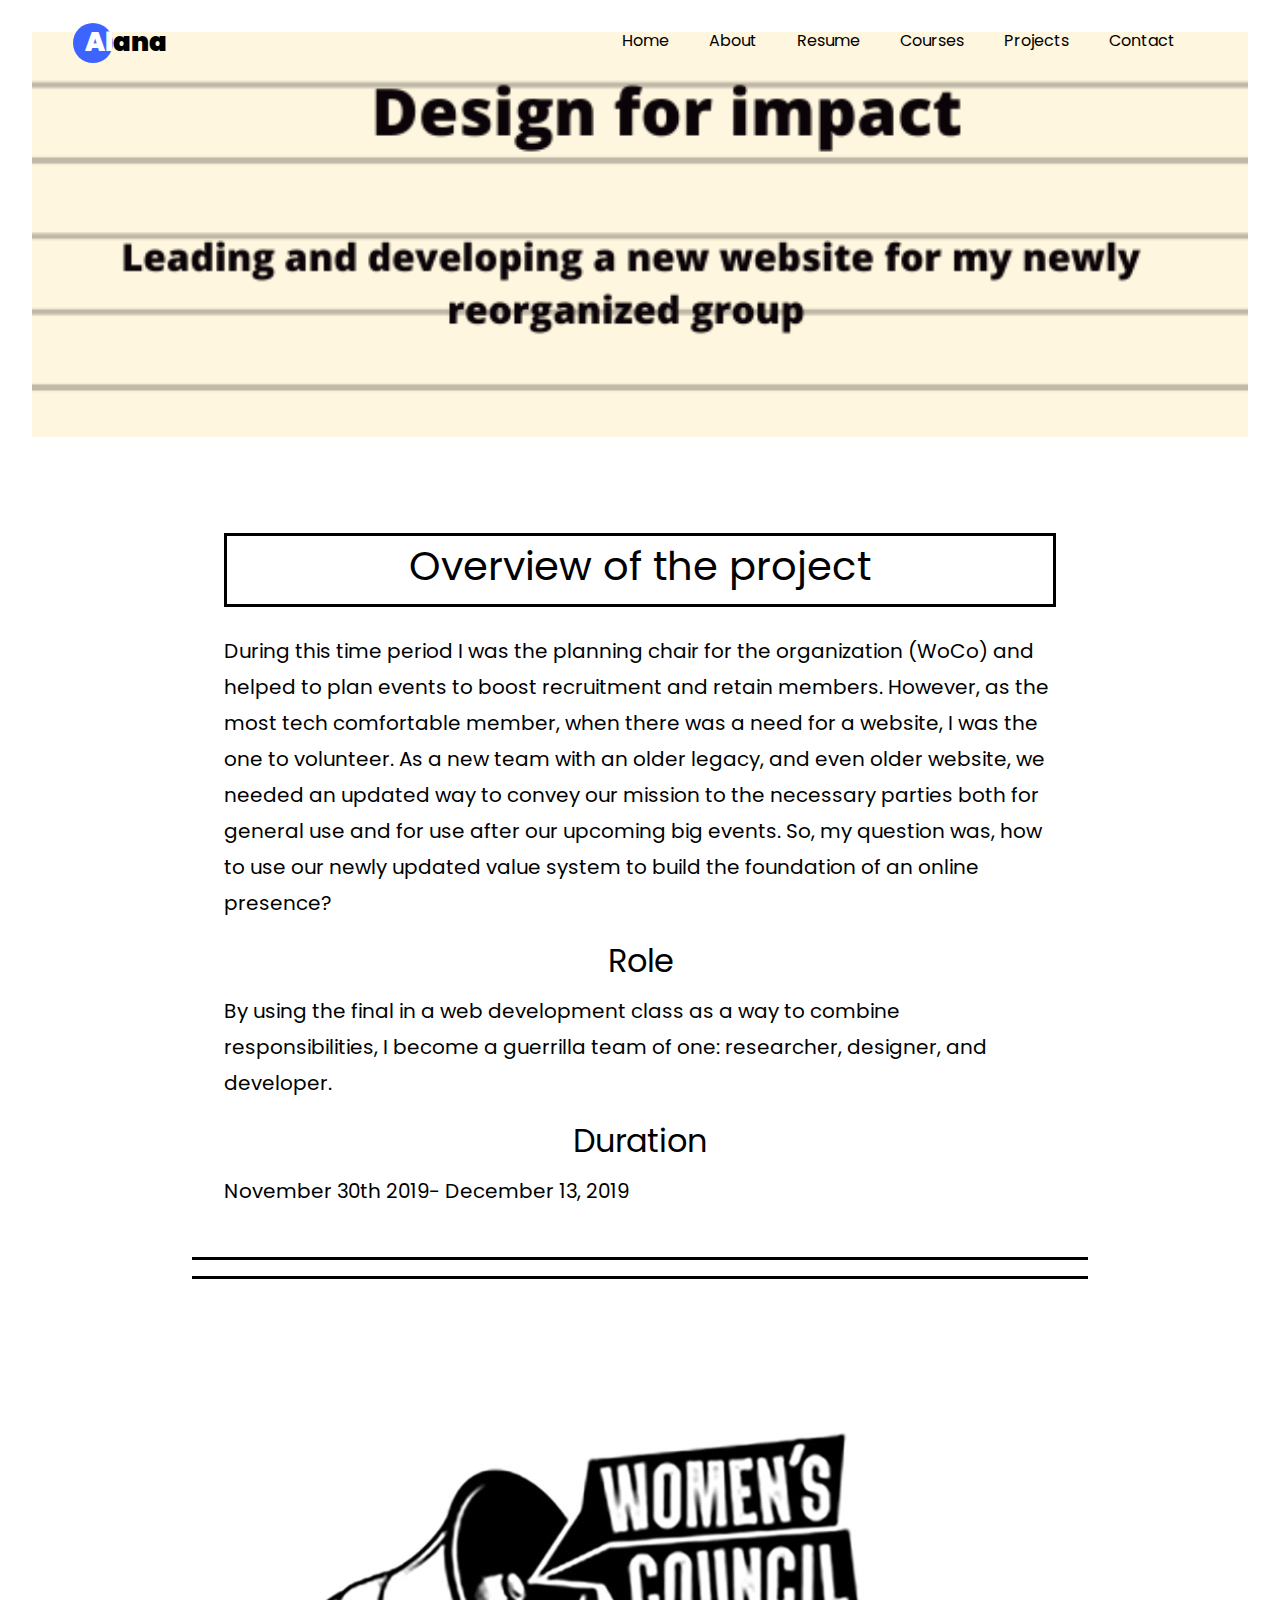
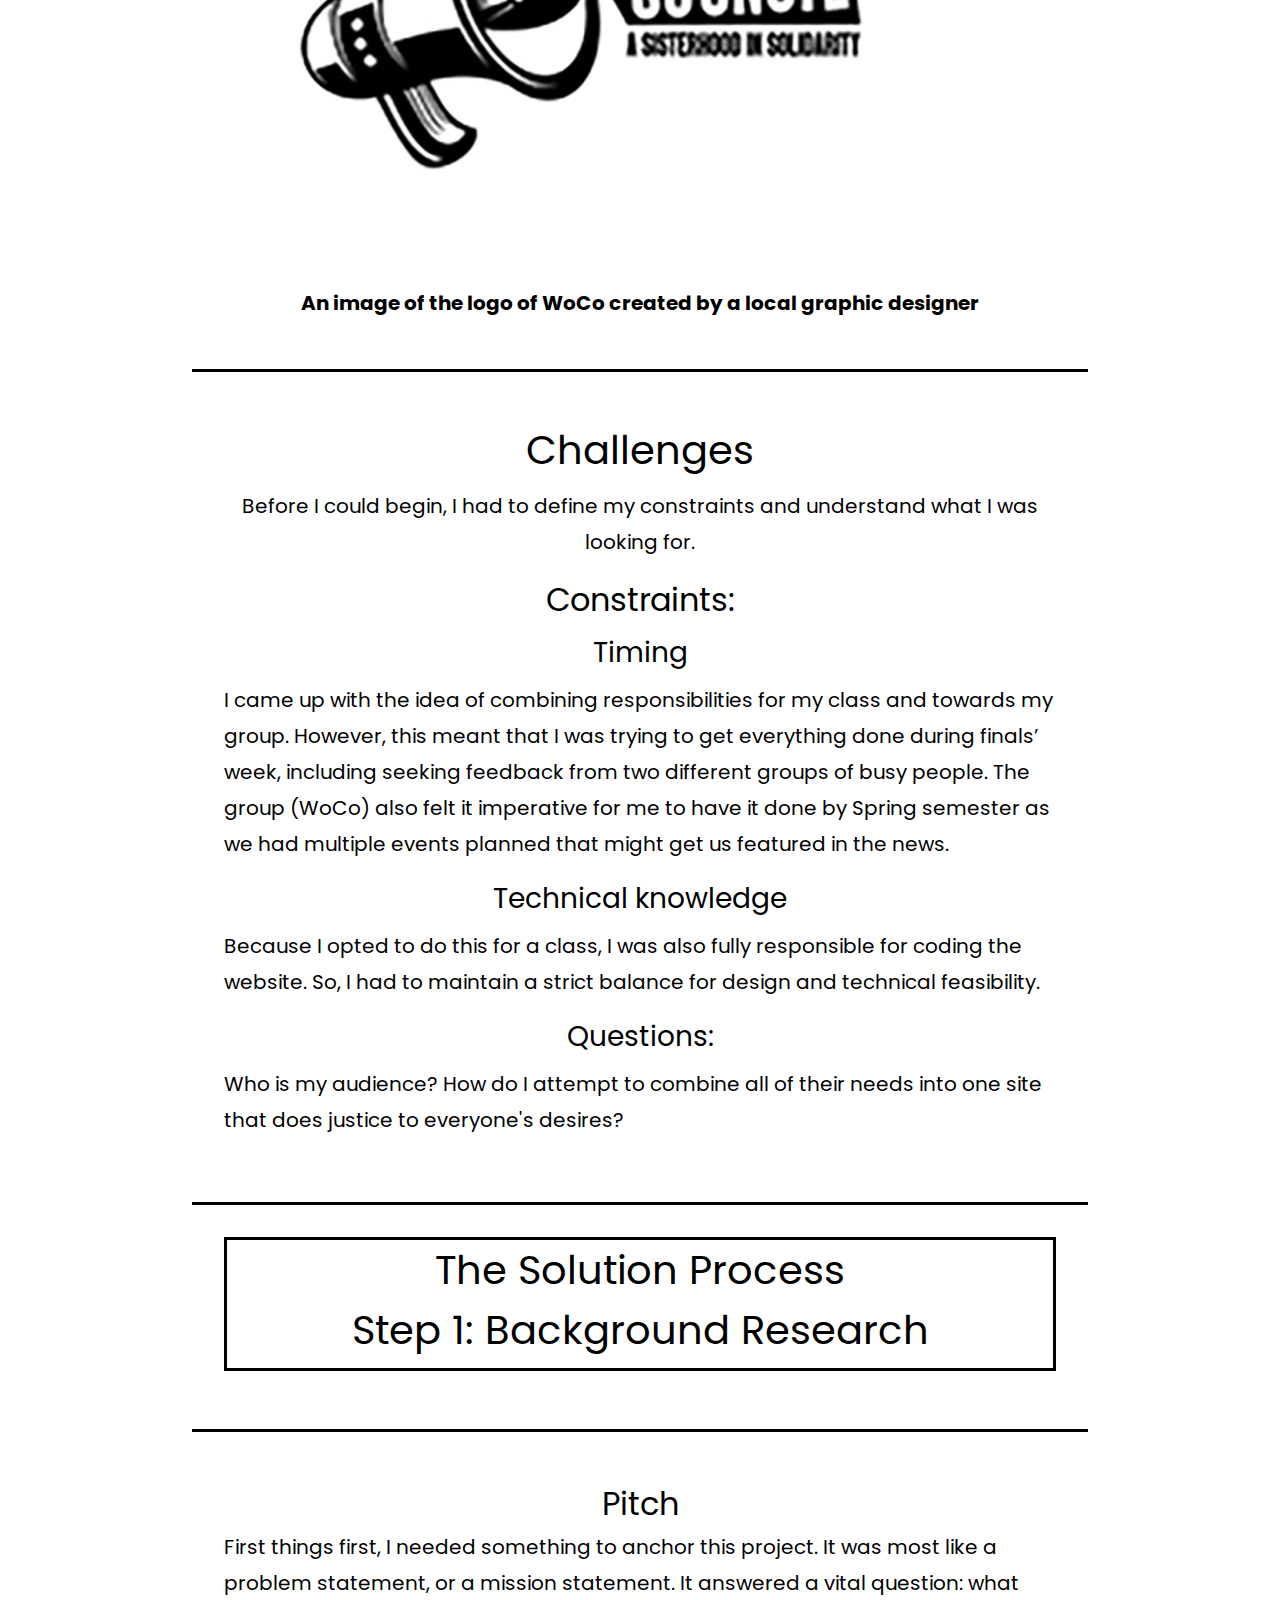
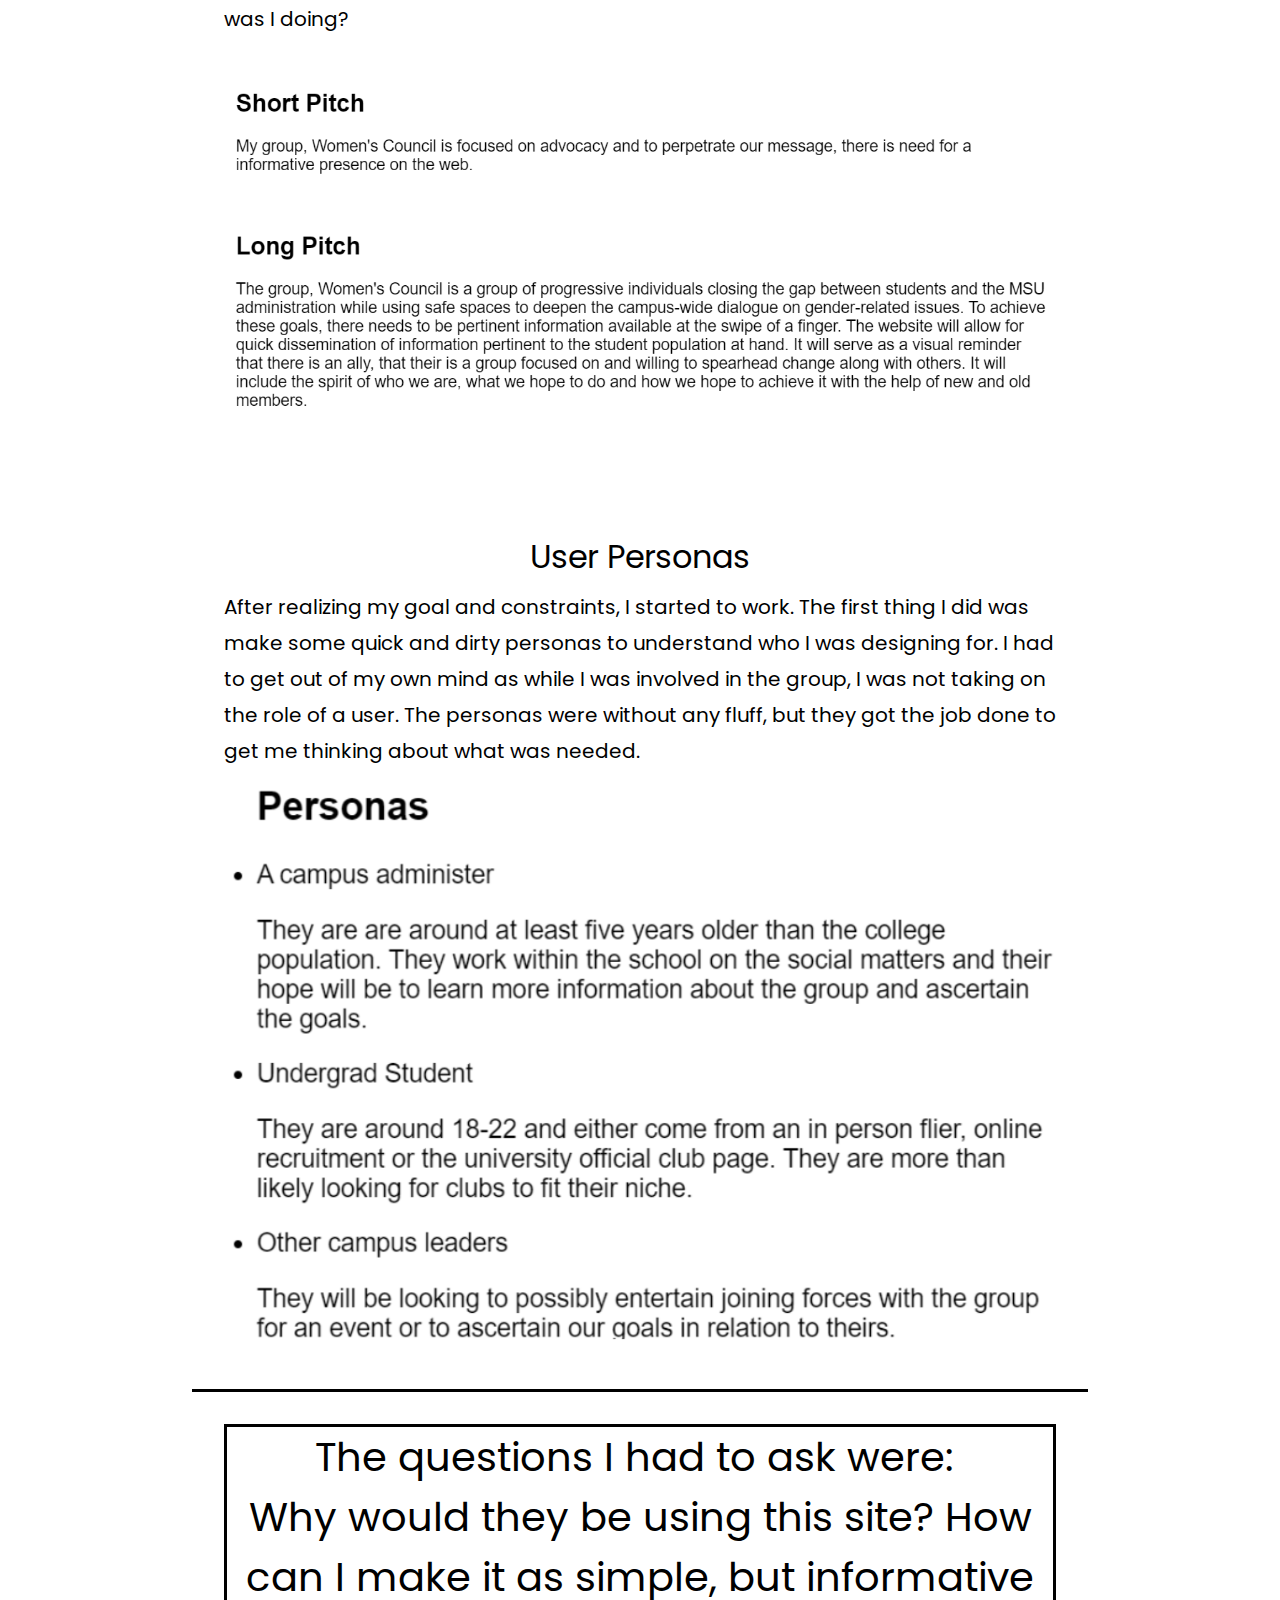
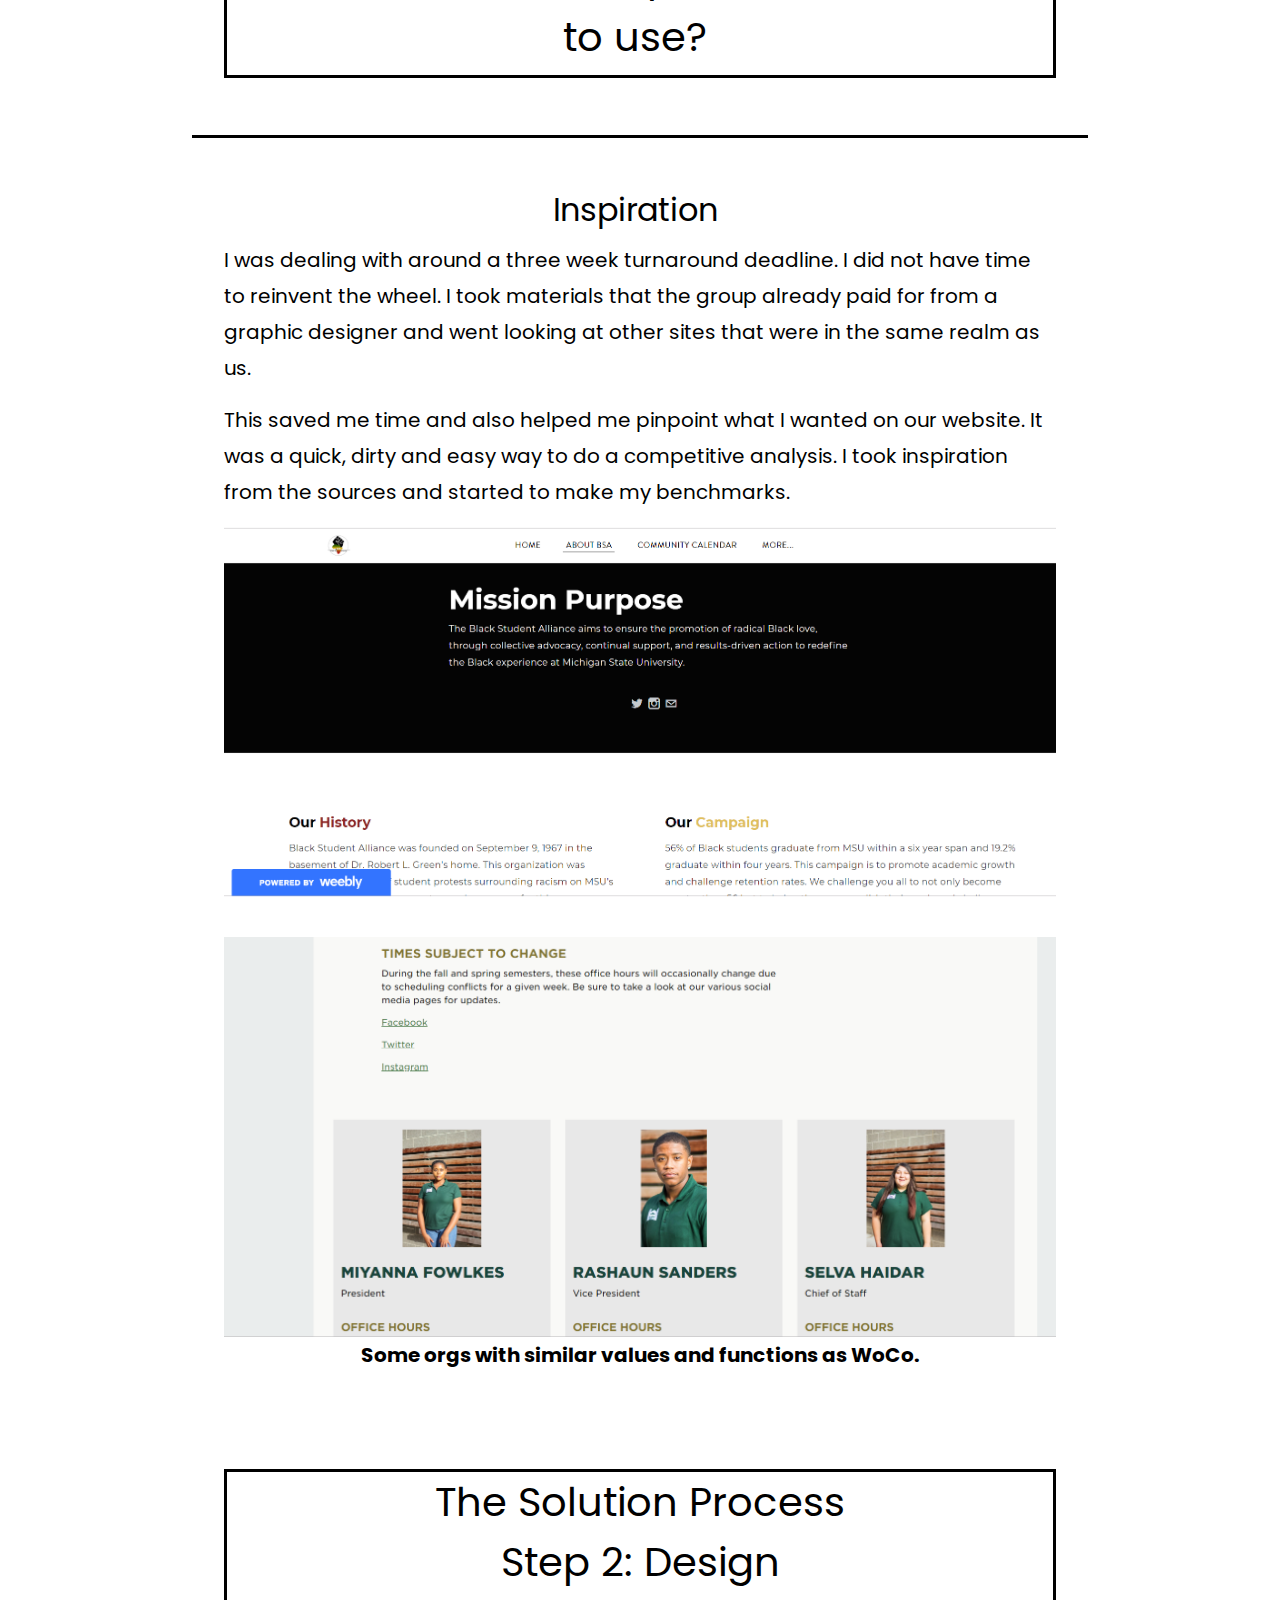
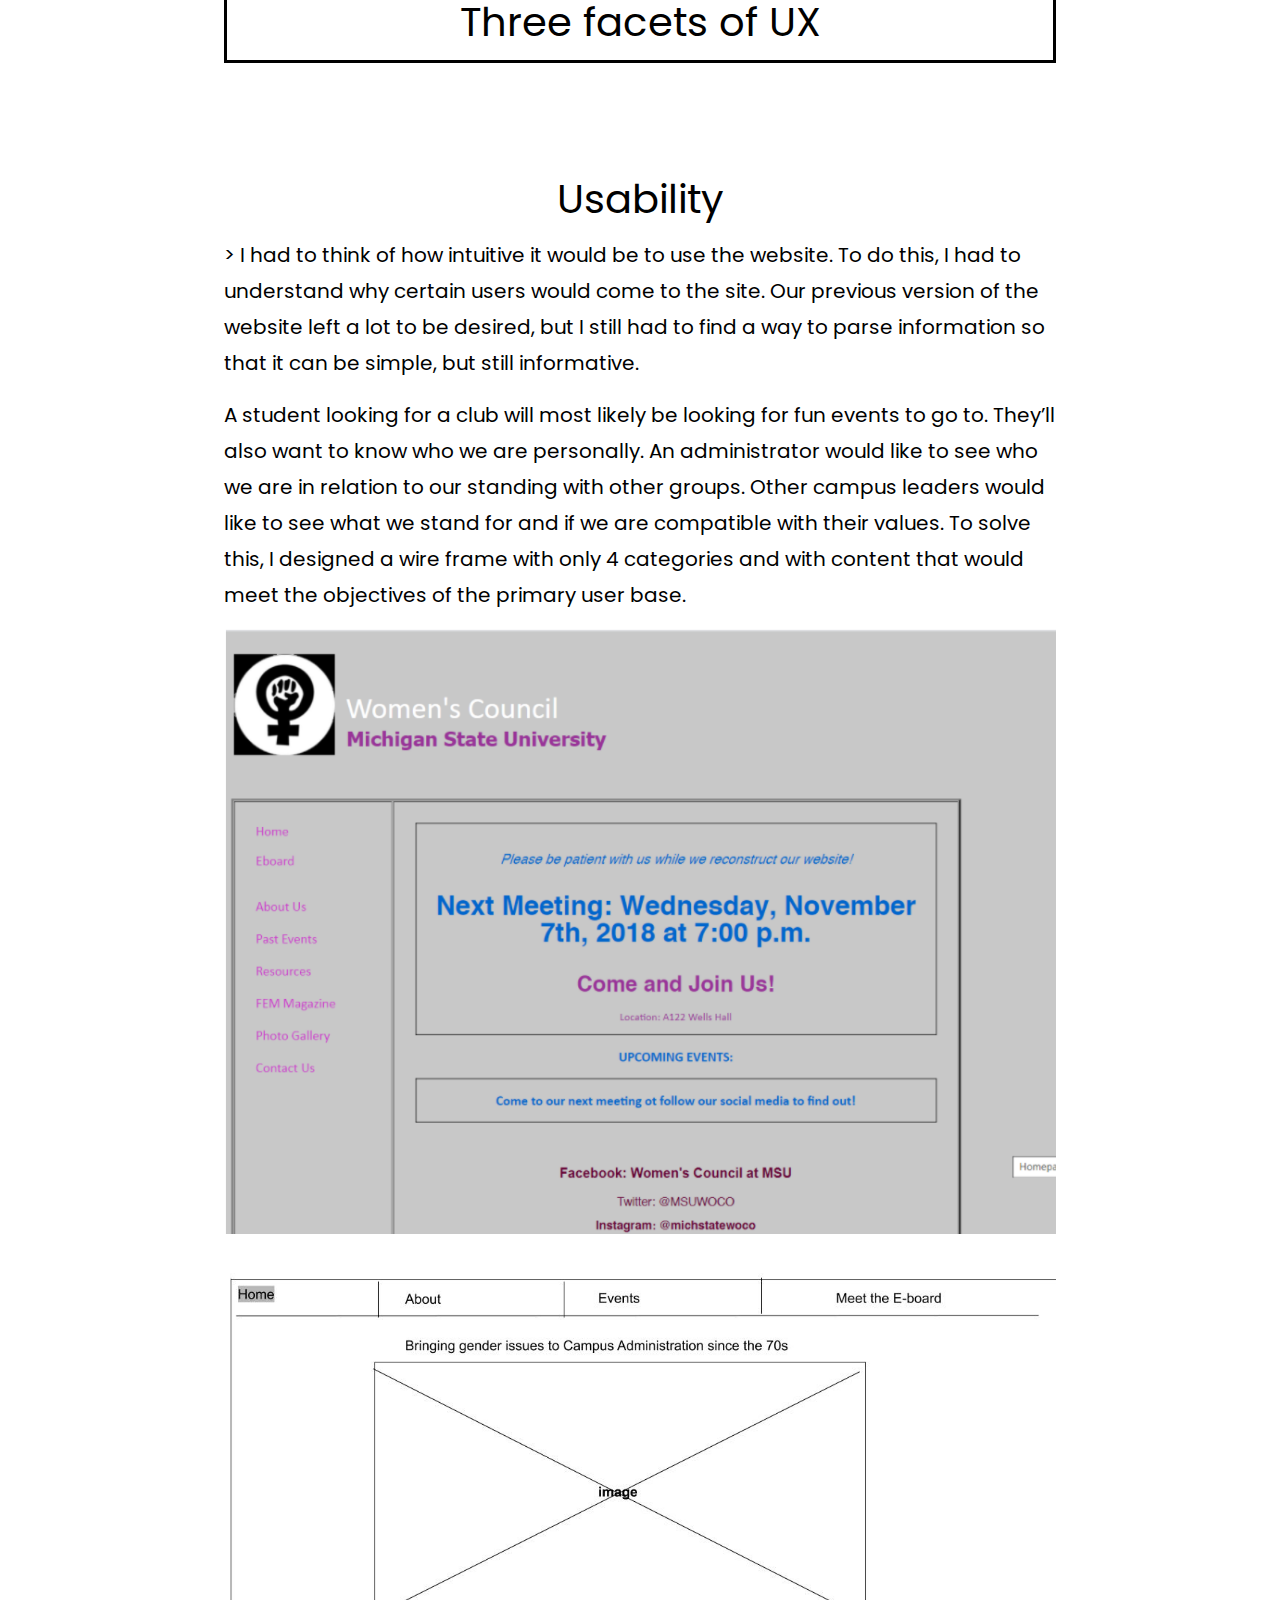
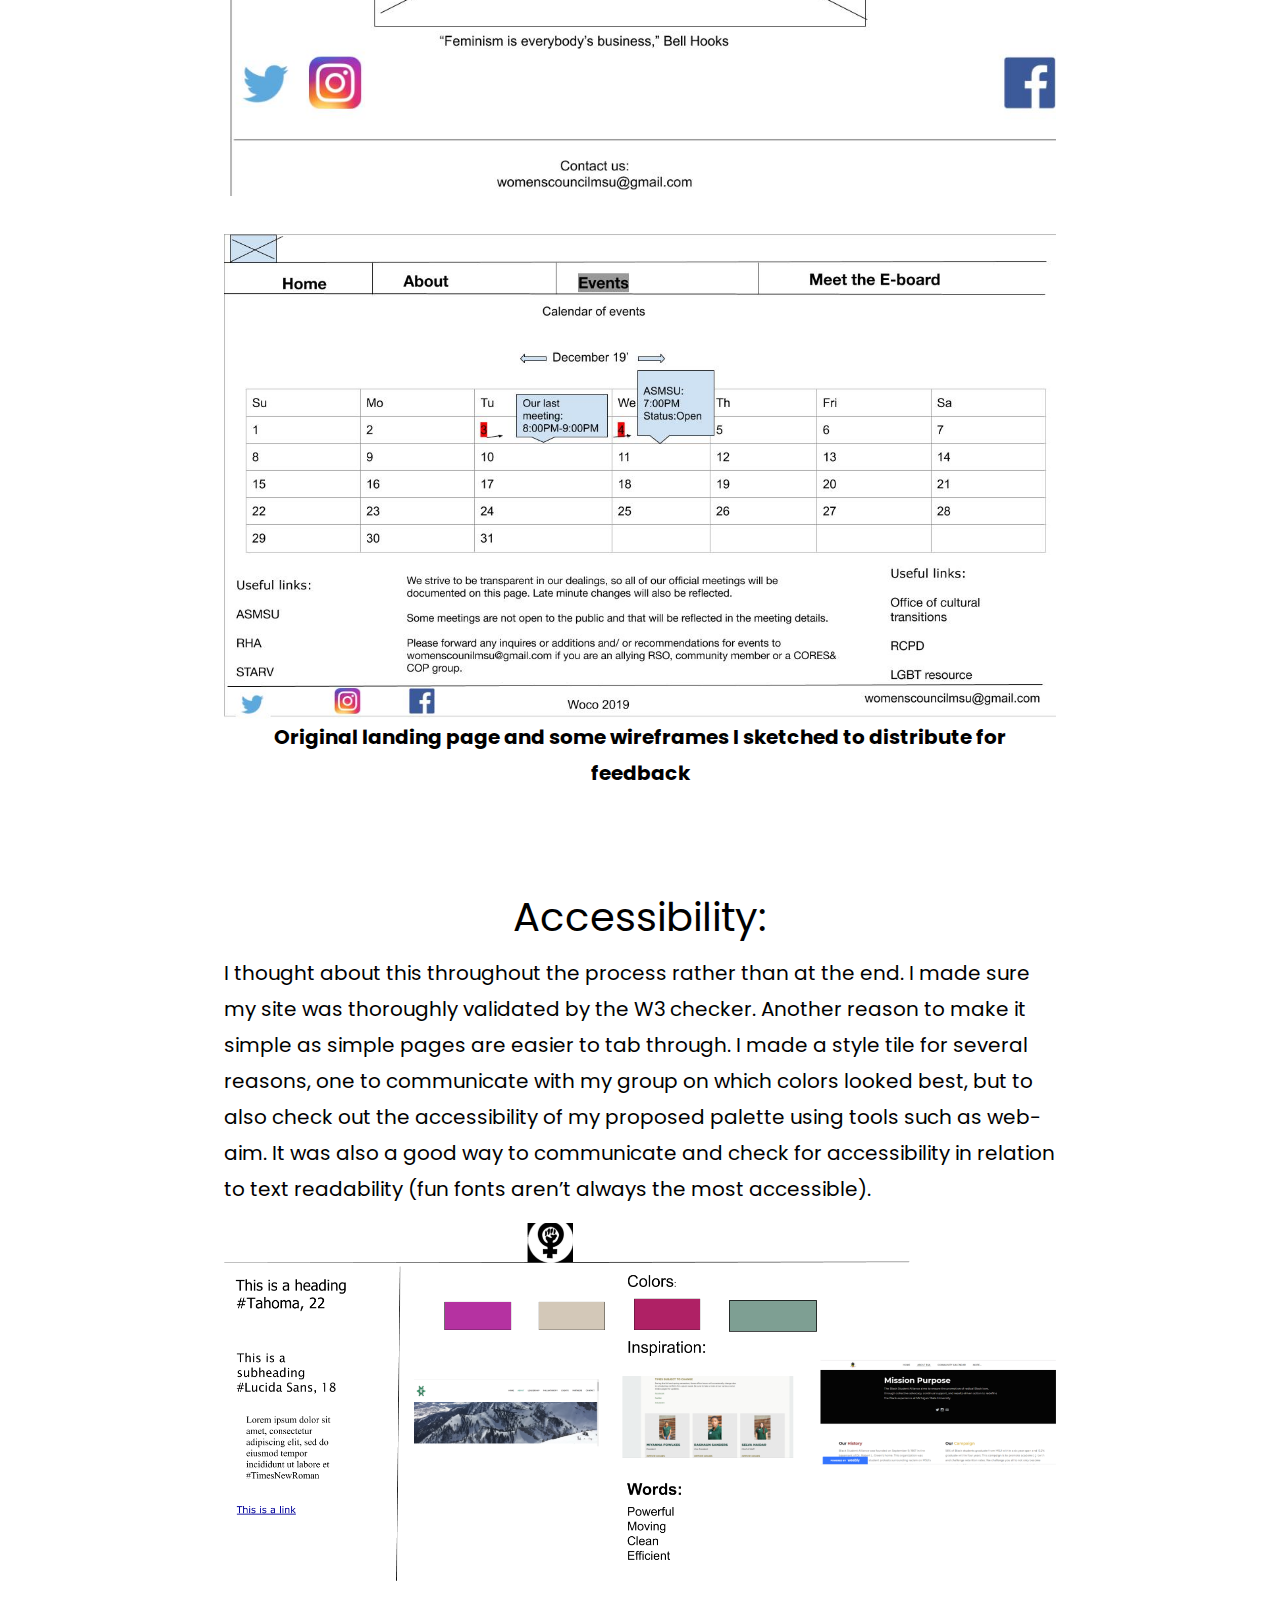
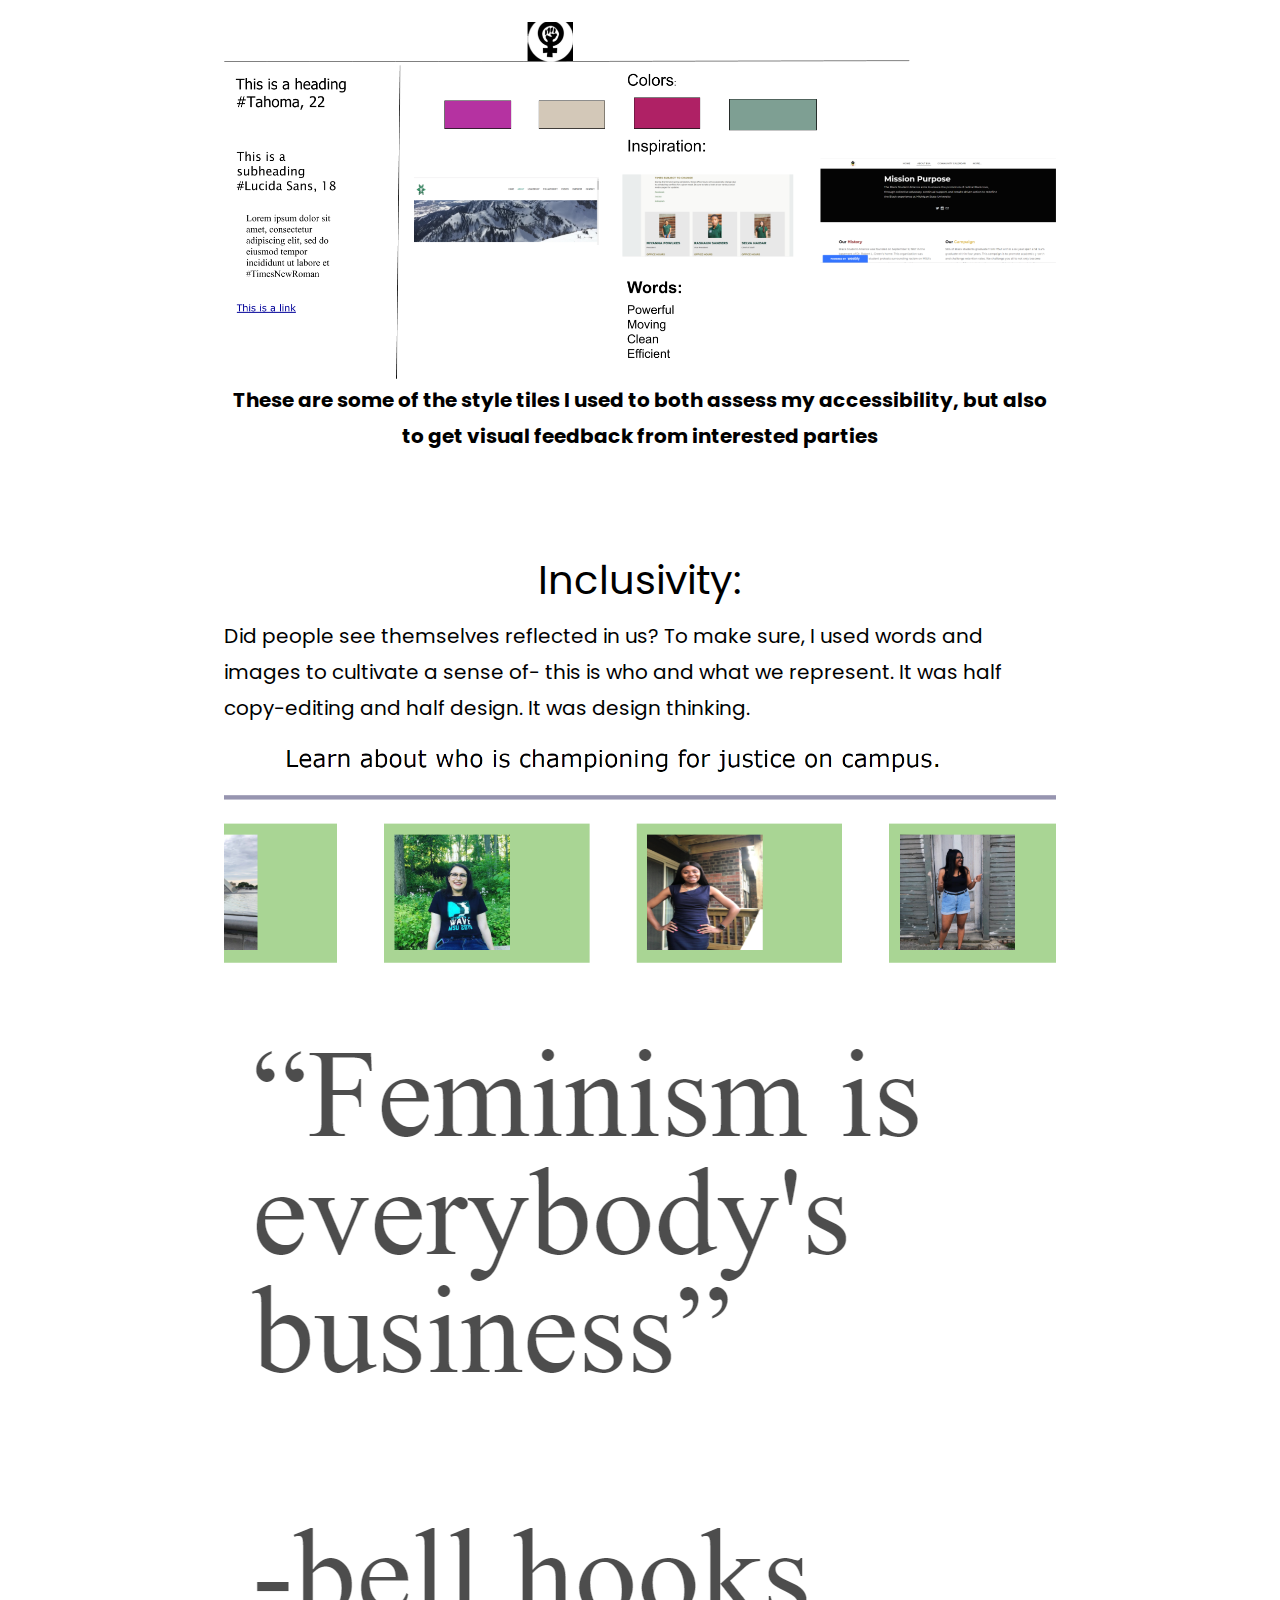
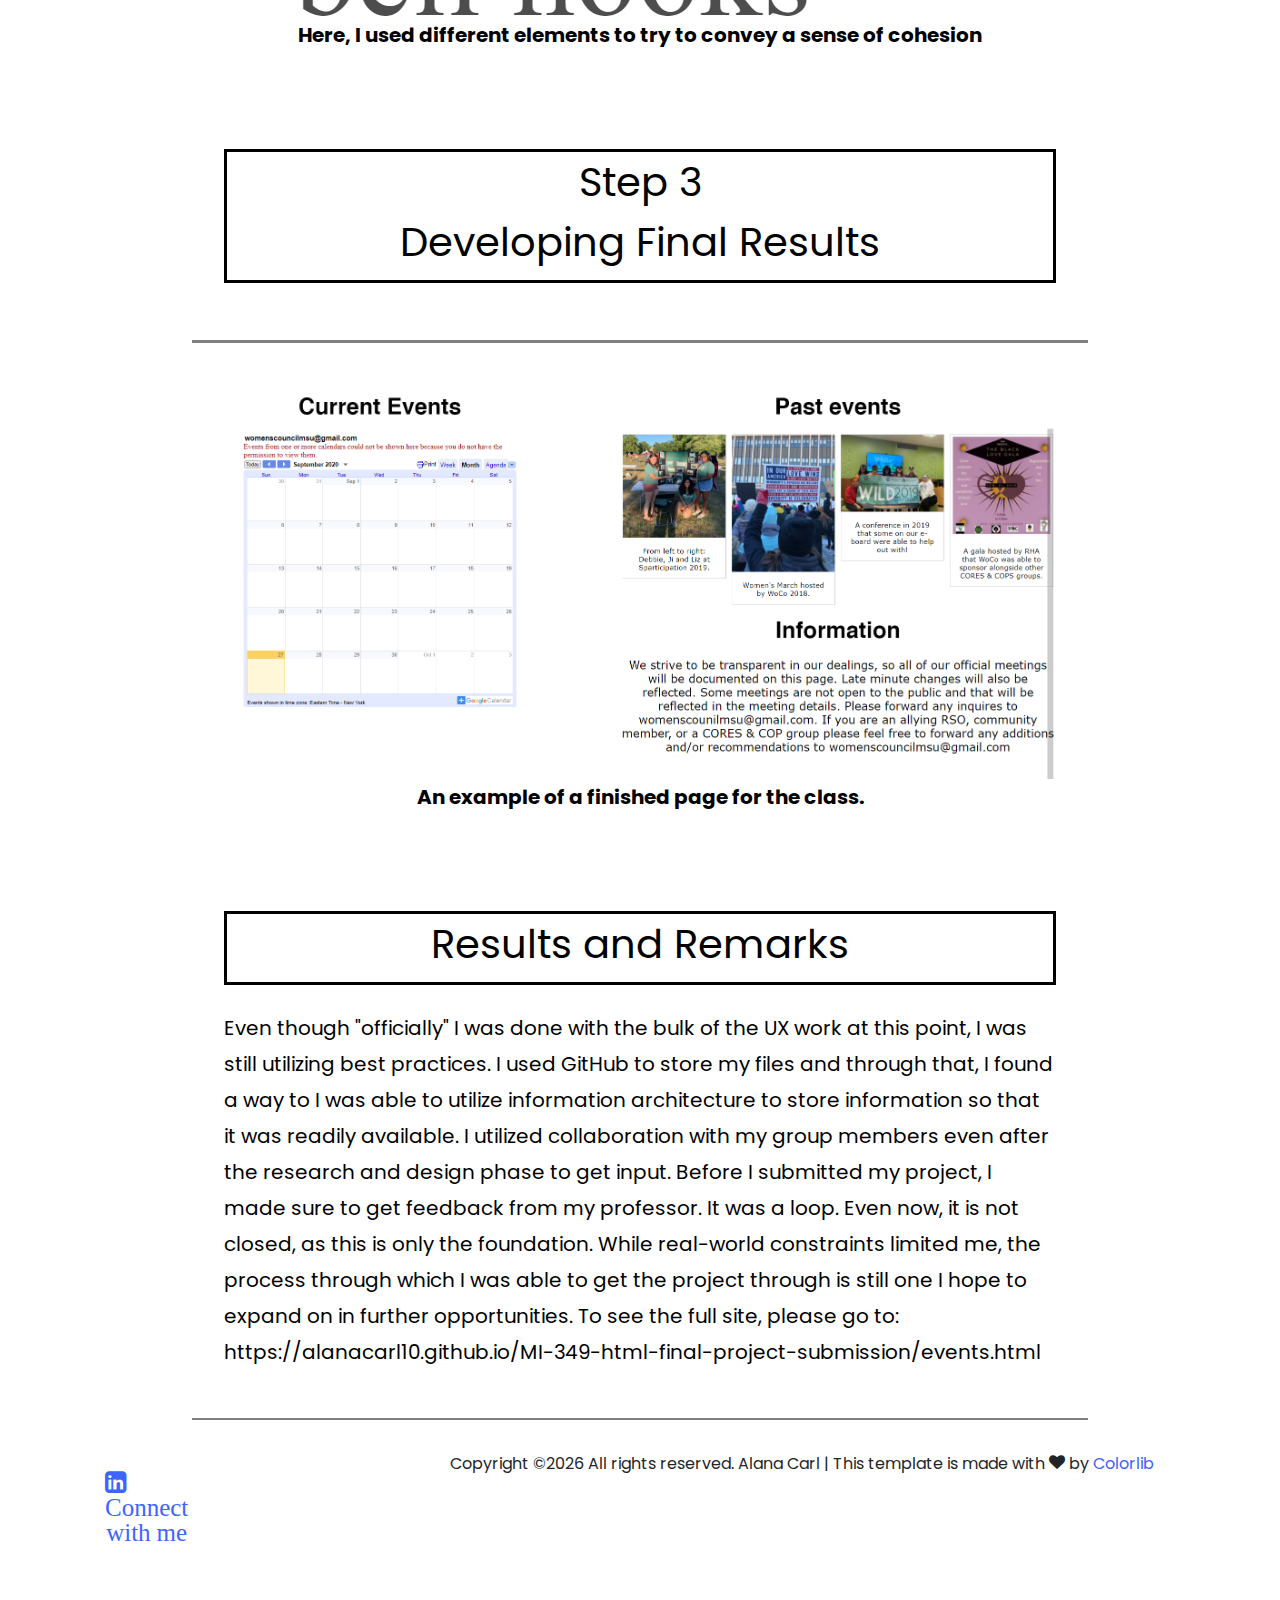
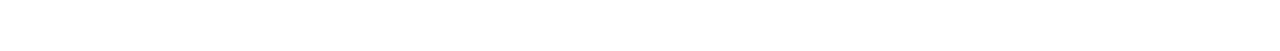
<file: project.html>
<!DOCTYPE html>
<html lang="en">
<head>
  <meta charset="UTF-8">
  <meta name="viewport" content="width=device-width, initial-scale=1.0">
  <title>Document</title>
  <meta name="viewport" content="width=device-width, initial-scale=1, shrink-to-fit=no">
    
    <link href="https://fonts.googleapis.com/css?family=Poppins:100,200,300,400,500,600,700,800,900" rel="stylesheet">
    <link rel="stylesheet" href="https://cdnjs.cloudflare.com/ajax/libs/font-awesome/4.7.0/css/font-awesome.min.css">

    <link rel="stylesheet" href="css/open-iconic-bootstrap.min.css">
    <link rel="stylesheet" href="css/animate.css">
    
    <link rel="stylesheet" href="css/owl.carousel.min.css">
    <link rel="stylesheet" href="css/owl.theme.default.min.css">
    <link rel="stylesheet" href="css/magnific-popup.css">

    <link rel="stylesheet" href="css/aos.css">

    <link rel="stylesheet" href="css/ionicons.min.css">
    
    <link rel="stylesheet" href="css/flaticon.css">
    <link rel="stylesheet" href="css/icomoon.css">
    <link rel="stylesheet" href="css/style.css">
    
</head>
<style>

article {
  display: grid;
  grid-template-columns: 
    [full-start] minmax(1em, 1fr) 
    [main-start] minmax(0, 56em) [main-end]
    minmax(1em, 1fr) [full-end];
  grid-gap: 1em;
}

section {
  grid-column: main;
}

figure {
  grid-column: full;
}
body{
  background-color:#fff;
  
}

   
}
.mid {
    position: absolute;
    top: 50%;
    left: 50%;
    transform: translate(-50%,-50%);
    text-align: center!important;}

#over{
  position: relative;

}
/* Demo Specific Styles */


article > * {
 
  padding: 2em;
}


article h1,h2,h3{
  text-align:center;
 
}
figure {
  text-align: center;
}

article p{

  color:Black;
  font-size:20px;
}

html {
  font-family: sans-serif;
  line-height: 1.15;
  -webkit-text-size-adjust: 100%;
  -webkit-tap-highlight-color: rgba(0, 0, 0, 0); }

.caption{
  text-align:center;
  color:black;
  font-weight:bolder;
}
img {
  max-width: 100%;}
 
.boo {
    transition:transform 0.25s ease;
}

.boo:hover{
    color: #424242; 
  -webkit-transition: all .3s ease-in;
  -moz-transition: all .3s ease-in;
  -ms-transition: all .3s ease-in;
  -o-transition: all .3s ease-in;
  transition: all .3s ease-in;
  opacity: 1;
  transform: scale(1.15);
  -ms-transform: scale(1.15); /* IE 9 */
  -webkit-transform: scale(1.15); /* Safari and Chrome */
}

.fa {
  padding: 20px;
  font-size: 30px;
  width: 50px;
  text-align: center;
  text-decoration: none;
}

/* Add a hover effect if you want */
.fa:hover {
  opacity: 0.7;
}

/* Set a specific color for each brand */

/* Facebook */
.fa-facebook {
  background: #3B5998;
  color: white;
}

/* Twitter */
.fa-twitter {
  background: #55ACEE;
  color: white;
}

.boxed {
  border: 3px solid black ;
margin-bottom:2vw;
}

article h2,h3{

  
 
}
#back2Top {
    width: 40px;
    line-height: 40px;
    overflow: hidden;
    z-index: 999;
    display: none;
    cursor: pointer;
    -moz-transform: rotate(270deg);
    -webkit-transform: rotate(270deg);
    -o-transform: rotate(270deg);
    -ms-transform: rotate(270deg);
    transform: rotate(270deg);
    position: fixed;
    bottom: 50px;
    right: 0;
    background-color: #DDD;
    color: #555;
    text-align: center;
    font-size: 30px;
    text-decoration: none;
}
#back2Top:hover {
    background-color: #DDF;
    color: #000;
}
</style>
<body>
  
  <body data-spy="scroll" data-target=".site-navbar-target" data-offset="300">
	  
	  
    <nav class="navbar navbar-expand-lg navbar-dark ftco_navbar ftco-navbar-light site-navbar-target" id="ftco-navbar">
	    <div class="container">
	      <a class="navbar-brand" href="index.html"><span>Al</span>ana</a>
	      <button class="navbar-toggler js-fh5co-nav-toggle fh5co-nav-toggle" type="button" data-toggle="collapse" data-target="#ftco-nav" aria-controls="ftco-nav" aria-expanded="false" aria-label="Toggle navigation">
	        <span class="oi oi-menu"></span> Menu
	      </button>
				
	      <div class="collapse navbar-collapse" id="ftco-nav">
	        <ul class="navbar-nav nav ml-auto">
	          <li class="nav-item"><a href="index.html#home-section" class="nav-link"><span>Home</span></a></li>
	          <li class="nav-item"><a href="index.html#about-section" class="nav-link"><span>About</span></a></li>
	          <li class="nav-item"><a href="index.html#resume-section" class="nav-link"><span>Resume</span></a></li>
	          <li class="nav-item"><a href="index.html#services-section" class="nav-link"><span>Courses</span></a></li>
	          <li class="nav-item"><a href="inedex.html#projects-section" class="nav-link"><span>Projects</span></a></li>
	          <li class="nav-item"><a href="index.html#contact-section" class="nav-link"><span>Contact</span></a></li>
	        </ul>
	      </div>
	    </div>
	  </nav>
<article>
  <figure>
   <div clas="over" >
    <img src="better.png" style="width:100%">
   </div>
    
  </figure>
  
  <section style="border-bottom:3px solid black">
    <div class="boxed">
      
    <h1>Overview of the project</h1> </div>
    <p>During this time period I was the planning chair for the organization (WoCo) and helped to plan events to boost recruitment and retain members. However, as the most tech comfortable member, when there was a need for a website, I was the one to volunteer. As a new team with an older legacy, and even older website, we needed an updated way to convey our mission to the necessary parties both for general use and for use after our upcoming big events. So, my question was, how to use our newly updated value system to build the foundation of an online presence? </p>

    <h2>Role </h2>
   
    <p>By using the final in a web development class as a way to combine responsibilities, I become a guerrilla team of one: researcher, designer, and developer.</p>
    
    <h2>Duration </h2>
    
    <p>November 30th 2019- December 13, 2019 </p>
  </section>
  <section style="border-bottom:3px solid black; border-top: 3px solid black;">
    <img class="boo" src="logo.jpg" alt="women's council. a sisterhood in solidatory" >
    <p class="caption">An image of the logo of WoCo created by a local graphic designer</p>
  </section>
  <section>
    <h1> Challenges</h1>
    <p style="text-align:center">Before I could begin, I had to define my constraints and understand what I was looking for.</p>

    <h2>Constraints: </h2>

    <h3>Timing </h3>

    <p>I came up with the idea of combining responsibilities for my class and towards my group. However, this meant that I was trying to get everything done during finals’ week, including seeking feedback from two different groups of busy people. The group (WoCo) also felt it imperative for me to have it done by Spring semester as we had multiple events planned that might get us featured in the news. </p>

    <h3>Technical knowledge </h3>

    <p>Because I opted to do this for a class, I was also fully responsible for coding the website. So, I had to maintain a strict balance for design and technical feasibility. </p>

    <h3>Questions:</h3>

    <p>Who is my audience? How do I attempt to combine all of their needs into one site that does justice to everyone's desires? </p>
  </section>

  <section style="border-bottom: 3px solid black; border-top:3px solid black">
  
  <div class="boxed">  <h1> The Solution Process<br>
      Step 1:  Background Research</h1> </div>
  </section>
  <section>
  <h2 style= " margin-bottom: -0.5vw;">Pitch</h2>
  <p style="padding-top: 0.6vw;color: black;"> First things first, I needed something to anchor this project. It was most like a problem statement, or a mission statement. It answered a vital question: what was I doing?</p>

 <section><img class= "boo" src="pitch.PNG" style="width:100%;max-width:1000px;"> </section>
  </section>
  <section>
    <h2>User Personas</h2>
          <p >After realizing my goal and constraints, I started to work. The first thing I did was make some quick and dirty personas to understand who I was designing for. I had to get out of my own mind as while I was involved in the group, I was not taking on the role of a user. The personas were without any fluff, but they got the job done to get me thinking about what was needed.</p>
       <section>
        <img class= "boo" src="pers.png" alt="Personas 
        • A campus administer 
        They are are around at least five years older than the college population. They work within the school on the social matters and their hope will be to learn more information about the group and ascertain the goals. 
        • Undergrad Student 
        They are around 18-22 and either come from an in person flier. online recruitment or the university official club page. They are more than likely looking for clubs to fit their niche. 
        • Other campus leaders 
        They will be looking to possibly entertain joining forces with the group for an event or to ascertain our goals in relation to theirs. 
        ">
         
            
       </section>
  </section>
  
  <section style="border-bottom:3px solid black; border-top:3px solid black">
    <div class="boxed"><h1> The questions I had to ask were: 

      <br>Why would they be using this site? How can I make it as simple, but informative to use? </h1> </div>

  </section>
  <section>
    <h2>Inspiration </h2>
      <p>I was dealing with around a three week turnaround deadline. I did not have time to reinvent the wheel. I took materials that the group already paid for from a graphic designer and went looking at other sites that were in the same realm as us.</p>
        
      <p>This saved me time and also helped me pinpoint what I wanted on our website. It was a quick, dirty and easy way to do a competitive analysis. I took inspiration from the sources and started to make my benchmarks. </p>
  
      <a id="back2Top" title="Back to top" href="#" alt="back to top">&#10148;</a>
      <section style="padding-bottom: 3vw;"><img class="boo" src="bsa.PNG" style="width:100%;max-width:1000px"> </section>
     <section><img class="boo" src="meet.PNG" alt="screenshot of the meeting page for msu Residental Housing association"> </section>
   <p  class="caption" >Some orgs with similar values and functions as WoCo.</p> 
  </section>
  <section>
   <div class="boxed"> <h1>
      The Solution Process<br>
      Step 2: Design <br>
      Three facets of UX
    </h1> </div>

  </section>
  
  <section>
   <h1> Usability </h1>
 
  <p>>  I had to think of how intuitive it would be to use the website. To do this, I had to understand why certain users would come to the site. Our previous version of the website left a lot to be desired, but I still had to find a way to parse information so that it can be simple, but still informative. </p>
  <p>A student looking for a club will most likely be looking for fun events to go to. They’ll also want to know who we are personally. An administrator would like to see who we are in relation to our standing with other groups. Other campus leaders would like to see what we stand for and if we are compatible with their values. To solve this, I designed a wire frame with only 4 categories and with content that would meet the objectives of the primary user base. </p> 
    <section style="padding-bottom:3vw">
      <img class="boo" src="home.png" alt="home screen of msu's BSA. Four skiinny top navigation with underlined indicator. ">
    </section>

    <section style="padding-bottom:3vw">
      <img class="boo" src="wire1.jpg" alt= "old site for women's council. Purple with side navigation of dozens of links. Gray background with a large box around content.  ">
    </section>

    <section>
      <img class="boo" src="wire2.jpg" alt="black and white wireframe of the landing page. Four top naviagtion links with an image in the very middle. ">
      <p class="caption">Original landing page and some wireframes I sketched to distribute for feedback</p>
    </section>
    

  </section>

  <section>
   <h1> Accessibility: </h1>
  <p>I thought about this throughout the process rather than at the end. I made sure my site was thoroughly validated by the W3 checker. Another reason to make it simple as simple pages are easier to tab through. I made a style tile for several reasons, one to communicate with my group on which colors looked best, but to also check out the accessibility of my proposed palette using tools such as web-aim. It was also a good way to communicate and check for accessibility in relation to text readability (fun fonts aren’t always the most accessible). </p>

  <section style="padding-bottom: 3vw;">
    <img class="boo" src="tile2.png" alt= "style tile for color and font choices. ">
  </section>
  <section>
    <img class="boo" src="tile2.png" alt= "Style tile for color and font choices.">
    <p class="caption">These are some of the style tiles I used to both assess my accessibility, but also to get visual feedback from interested parties</p>
  </section>
  </section>

  <section>
   <h1> Inclusivity: </h1>
<p>Did people see themselves reflected in us? To make sure, I used words and images to cultivate a sense of- this is who and what we represent. It was half copy-editing and half design. It was design thinking. </p>

<section style="padding-bottom:3vw">
  <img class="boo" src="just.png" alt="image of green boxes with pictures of eboard members with their names">
</section>
<section>
  <img class="boo" src="femn.PNG" alt="quote- feminism is everyone's business. Bell hooks. ">
  <p class="caption"> Here, I used different elements to try to convey a sense of cohesion</p>
</section>
  </section>
<section style="border-bottom:3px solid gray;border-bottom:3px solid gray">
 <div class="boxed"> <h1>Step 3<br>
Developing
Final Results</h1> </div>
</section>

<section>
<img class="boo" src="final.png" alt="screenshot of final page.">
<p class="caption"> An example of a finished page for the class.</p>
</section>

<section style="border-bottom:2px solid gray">
  <div class="boxed"><h1>Results and Remarks</h1> </div>
<p>Even though "officially" I was done with the bulk of the UX work at this point, I was still utilizing best practices. I used GitHub to store my files and through that, I found a way to I was able to utilize information architecture to store information so that it was readily available. I utilized collaboration with my group members even after the research and design phase to get input. Before I submitted my project, I made sure to get feedback from my professor. It was a loop. Even now, it is not closed, as this is only the foundation.

While real-world constraints limited me, the process through which I was able to get the project through is still one I hope to expand on in further opportunities.

To see the full site, please go to: https://alanacarl10.github.io/MI-349-html-final-project-submission/events.html</p>
</section>
</article>
 <!-- loader -->
 <div id="ftco-loader" class="show fullscreen"><svg class="circular" width="48px" height="48px"><circle class="path-bg" cx="24" cy="24" r="22" fill="none" stroke-width="4" stroke="#eeeeee"/><circle class="path" cx="24" cy="24" r="22" fill="none" stroke-width="4" stroke-miterlimit="10" stroke="#F96D00"/></svg></div>


 <script src="js/jquery.min.js"></script>
 <script src="js/jquery-migrate-3.0.1.min.js"></script>
 <script src="js/popper.min.js"></script>
 <script src="js/bootstrap.min.js"></script>
 <script src="js/jquery.easing.1.3.js"></script>
 <script src="js/jquery.waypoints.min.js"></script>
 <script src="js/jquery.stellar.min.js"></script>
 <script src="js/owl.carousel.min.js"></script>
 <script src="js/jquery.magnific-popup.min.js"></script>
 <script src="js/aos.js"></script>
 <script src="js/jquery.animateNumber.min.js"></script>
 <script src="js/scrollax.min.js"></script>
 
 <script src="js/main.js"></script>

<script> $(window).scroll(function() {
  var height = $(window).scrollTop();
  if (height > 100) {
      $('#back2Top').fadeIn();
  } else {
      $('#back2Top').fadeOut();
  }
});
$(document).ready(function() {
  $("#back2Top").click(function(event) {
      event.preventDefault();
      $("html, body").animate({ scrollTop: 0 }, "slow");
      return false;
  });

});
</script>

 <footer id="colophon"  class="site-footer">
  <div class="container">
      <div class="row">
          <div class="col-sm-4 col-xs-12">
          <a href="https://www.linkedin.com/in/alana-carl-105942191/">	<i class="fa fa-linkedin-square" style="font-size:25px; display:inline-block" alt="linkedin connect">  <p style="font-size:25px; display:inline-block">Connect with me</p></i> </a>
          </div>
          <p><!-- Link back to Colorlib can't be removed. Template is licensed under CC BY 3.0. -->
            Copyright &copy;<script>document.write(new Date().getFullYear());</script> All rights reserved. Alana Carl | This template is made with <i class="icon-heart color-danger" aria-hidden="true"></i> by <a href="https://colorlib.com" target="_blank">Colorlib</a>
            <!-- Link back to Colorlib can't be removed. Template is licensed under CC BY 3.0. --></p>
          <div class="col-sm-4 col-xs-3">
              <div class="text-right page-scroll">
                  <a class="icon icon-up-bg" href="#hero"><i class="icon-up"></i></a>
              </div>
          </div>
      </div>
      
  </div>
</footer><!-- /#footer -->
</body>
</html>
</file>
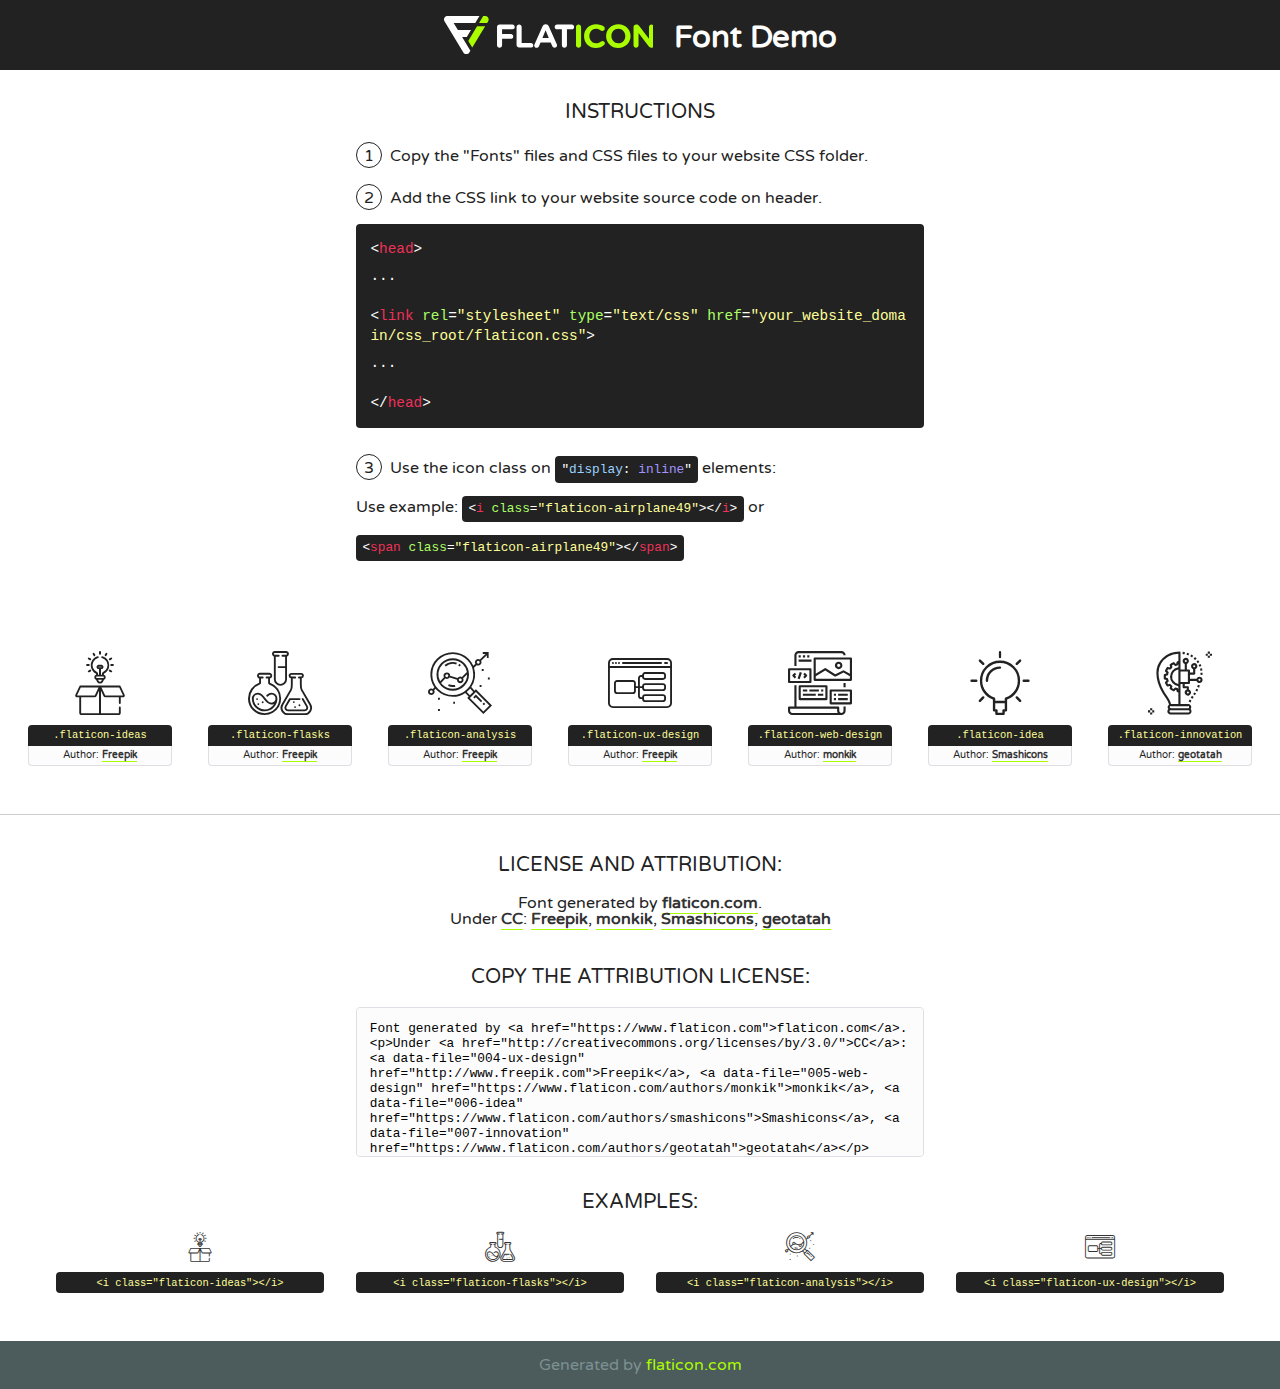
<file: fonts/flaticon/font/flaticon.html>
<!DOCTYPE html>
<!--
  Flaticon icon font: Flaticon
  Creation date: 20/03/2019 02:18
-->
<html>
<!DOCTYPE html>
<html>

<head>
    <title>Flaticon WebFont</title>
    <link href="http://fonts.googleapis.com/css?family=Varela+Round" rel="stylesheet" type="text/css" />
    <link rel="stylesheet" type="text/css" href="flaticon.css">
    <meta charset="UTF-8">
    <style>
    html, body, div, span, applet, object, iframe,
    h1, h2, h3, h4, h5, h6, p, blockquote, pre,
    a, abbr, acronym, address, big, cite, code,
    del, dfn, em, img, ins, kbd, q, s, samp,
    small, strike, strong, sub, sup, tt, var,
    b, u, i, center,
    dl, dt, dd, ol, ul, li,
    fieldset, form, label, legend,
    table, caption, tbody, tfoot, thead, tr, th, td,
    article, aside, canvas, details, embed, 
    figure, figcaption, footer, header, hgroup, 
    menu, nav, output, ruby, section, summary,
    time, mark, audio, video {
        margin: 0;
        padding: 0;
        border: 0;
        font-size: 100%;
        font: inherit;
        vertical-align: baseline;
    }
    /* HTML5 display-role reset for older browsers */
    article, aside, details, figcaption, figure, 
    footer, header, hgroup, menu, nav, section {
        display: block;
    }
    body {
        line-height: 1;
    }
    ol, ul {
        list-style: none;
    }
    blockquote, q {
        quotes: none;
    }
    blockquote:before, blockquote:after,
    q:before, q:after {
        content: '';
        content: none;
    }
    table {
        border-collapse: collapse;
        border-spacing: 0;
    }
    body {
        font-family: 'Varela Round', Helvetica, Arial, sans-serif;
        font-size: 16px;
        color: #222;
    }
    a {
        color: #333;
        border-bottom: 1px solid #a9fd00;
        font-weight: bold;
        text-decoration: none;
    }
    * {
        -moz-box-sizing: border-box;
        -webkit-box-sizing: border-box;
        box-sizing: border-box;
        margin: 0;
        padding: 0;
    }
    [class^="flaticon-"]:before, [class*=" flaticon-"]:before, [class^="flaticon-"]:after, [class*=" flaticon-"]:after {
        font-family: Flaticon;
        font-size: 30px;
        font-style: normal;
        margin-left: 20px;
        color: #333;
    }
    .wrapper {
        max-width: 600px;
        margin: auto;
        padding: 0 1em;
    }
    .title {
        font-size: 1.25em;
        text-align: center;
        margin-bottom: 1em;
        text-transform: uppercase;
    }
    header {
        text-align: center;
        background-color: #222;
        color: #fff;
        padding: 1em;
    }
    header .logo {
        width: 210px;
        height: 38px;
        display: inline-block;
        vertical-align: middle;
        margin-right: 1em;
        border: none;
    }
    header strong {
        font-size: 1.95em;
        font-weight: bold;
        vertical-align: middle;
        margin-top: 5px;
        display: inline-block;
    }
    .demo {
        margin: 2em auto;
        line-height: 1.25em;
    }
    .demo ul li {
        margin-bottom: 1em;
    }
    .demo ul li .num {
        color: #222;
        border-radius: 20px;
        display: inline-block;
        width: 26px;
        padding: 3px;
        height: 26px;
        text-align: center;
        margin-right: 0.5em;
        border: 1px solid #222;
    }
    .demo ul li code {
        background-color: #222;
        border-radius: 4px;
        padding: 0.25em 0.5em;
        display: inline-block;
        color: #fff;
        font-family: Consolas,Monaco,Lucida Console,Liberation Mono,DejaVu Sans Mono,Bitstream Vera Sans Mono,Courier New, monospace;
        font-weight: lighter;
        margin-top: 1em;
        font-size: 0.8em;
        word-break: break-all;
    }
    .demo ul li code.big {
        padding: 1em;
        font-size: 0.9em;
    }
    .demo ul li code .red {
        color: #EF3159;
    }
    .demo ul li code .green {
        color: #ACFF65;
    }
    .demo ul li code .yellow {
        color: #FFFF99;
    }
    .demo ul li code .blue {
        color: #99D3FF;
    }
    .demo ul li code .purple {
        color: #A295FF;
    }
    .demo ul li code .dots {
        margin-top: 0.5em;
        display: block;
    }
    #glyphs {
        border-bottom: 1px solid #ccc;
        padding: 2em 0;
        text-align: center;
    }
    .glyph {
        display: inline-block;
        width: 9em;
        margin: 1em;
        text-align: center;
        vertical-align: top;
        background: #FFF;
    }
    .glyph .glyph-icon {
        padding: 10px;
        display: block;
        font-family:"Flaticon";
        font-size: 64px;
        line-height: 1;
    }
    .glyph .glyph-icon:before {
        font-size: 64px;
        color: #222;
        margin-left: 0;
    }
    .class-name {
        font-size: 0.65em;
        background-color: #222;
        color: #fff;
        border-radius: 4px 4px 0 0;
        padding: 0.5em;
        color: #FFFF99;
        font-family: Consolas,Monaco,Lucida Console,Liberation Mono,DejaVu Sans Mono,Bitstream Vera Sans Mono,Courier New, monospace;
    }
    .author-name {
        font-size: 0.6em;
        background-color: #fcfcfd;
        border: 1px solid #DEDEE4;
        border-top: 0;
        border-radius: 0 0 4px 4px;
        padding: 0.5em;
    }
    .class-name:last-child {
        font-size: 10px;
        color:#888;
    }
    .class-name:last-child a {
        font-size: 10px;
        color:#555;
    }
    .class-name:last-child a:hover {
        color:#a9fd00;
    }
    .glyph > input {
        display: block;
        width: 100px;
        margin: 5px auto;
        text-align: center;
        font-size: 12px;
        cursor: text;
    }
    .glyph > input.icon-input {
        font-family:"Flaticon";
        font-size: 16px;
        margin-bottom: 10px;
    }
    .attribution .title {
        margin-top: 2em;
    }
    .attribution textarea {
        background-color: #fcfcfd;
        padding: 1em;
        border: none;
        box-shadow: none;
        border: 1px solid #DEDEE4;
        border-radius: 4px;
        resize: none;
        width: 100%;
        height: 150px;
        font-size: 0.8em;
        font-family: Consolas,Monaco,Lucida Console,Liberation Mono,DejaVu Sans Mono,Bitstream Vera Sans Mono,Courier New, monospace;
        -webkit-appearance: none;
    }
    .iconsuse {
        margin: 2em auto;
        text-align: center;
        max-width: 1200px;
    }
    .iconsuse:after {
        content: '';
        display: table;
        clear: both;
    }
    .iconsuse .image {
        float: left;
        width: 25%;
        padding: 0 1em;
    }
    .iconsuse .image p {
        margin-bottom: 1em;
    }
    .iconsuse .image span {
        display: block;
        font-size: 0.65em;
        background-color: #222;
        color: #fff;
        border-radius: 4px;
        padding: 0.5em;
        color: #FFFF99;
        margin-top: 1em;
        font-family: Consolas,Monaco,Lucida Console,Liberation Mono,DejaVu Sans Mono,Bitstream Vera Sans Mono,Courier New, monospace;
    }
    #footer {
        text-align: center;
        background-color: #4C5B5C;
        color: #7c9192;
        padding: 1em;
    }
    #footer a {
        border: none;
        color: #a9fd00;
        font-weight: normal;
    }
    @media (max-width: 960px) {
        .iconsuse .image {
            width: 50%;
        }
    }
    @media (max-width: 560px) {
        .iconsuse .image {
            width: 100%;
        }
    }
    </style>
</head>

<body class="characters-off">

    <header>
        <a href="https://www.flaticon.com" target="_blank" class="logo">
            <svg version="1.1" xmlns="http://www.w3.org/2000/svg" xmlns:xlink="http://www.w3.org/1999/xlink" xmlns:a="http://ns.adobe.com/AdobeSVGViewerExtensions/3.0/" viewBox="0 0 560.875 102.036" enable-background="new 0 0 560.875 102.036" xml:space="preserve">
                <defs>
                </defs>
                <g>
                    <g class="letters">
                        <path fill="#ffffff" d="M141.596,29.675c0-3.777,2.985-6.767,6.764-6.767h34.438c3.426,0,6.15,2.728,6.15,6.15
                        c0,3.43-2.724,6.149-6.15,6.149h-27.674v13.091h23.719c3.429,0,6.151,2.724,6.151,6.15c0,3.43-2.723,6.149-6.151,6.149h-23.719
                        v17.574c0,3.773-2.986,6.761-6.764,6.761c-3.779,0-6.764-2.989-6.764-6.761V29.675z"></path>
                        <path fill="#ffffff" d="M193.844,29.149c0-3.781,2.985-6.767,6.764-6.767c3.776,0,6.763,2.985,6.763,6.767v42.957h25.039
                        c3.426,0,6.149,2.726,6.149,6.153c0,3.425-2.723,6.15-6.149,6.15h-31.802c-3.779,0-6.764-2.986-6.764-6.768V29.149z"></path>
                        <path fill="#ffffff" d="M241.891,75.71l21.438-48.407c1.492-3.341,4.215-5.357,7.906-5.357h0.792
                        c3.686,0,6.323,2.017,7.815,5.357l21.439,48.407c0.436,0.967,0.701,1.845,0.701,2.723c0,3.602-2.809,6.501-6.414,6.501
                        c-3.161,0-5.269-1.845-6.499-4.655l-4.132-9.661h-27.059l-4.301,10.102c-1.144,2.631-3.426,4.214-6.237,4.214
                        c-3.517,0-6.24-2.81-6.24-6.325C241.1,77.64,241.451,76.677,241.891,75.71z M279.932,58.666l-8.521-20.297l-8.526,20.297H279.932
                        z"></path>
                        <path fill="#ffffff" d="M314.864,35.387H301.86c-3.429,0-6.239-2.813-6.239-6.238c0-3.429,2.811-6.24,6.239-6.24h39.533
                        c3.426,0,6.237,2.811,6.237,6.24c0,3.425-2.811,6.238-6.237,6.238h-13.001v42.785c0,3.773-2.99,6.761-6.764,6.761
                        c-3.779,0-6.764-2.989-6.764-6.761V35.387z"></path>
                        <path fill="#A9FD00" d="M352.615,29.149c0-3.781,2.985-6.767,6.767-6.767c3.774,0,6.761,2.985,6.761,6.767v49.024
                        c0,3.773-2.987,6.761-6.761,6.761c-3.781,0-6.767-2.989-6.767-6.761V29.149z"></path>
                        <path fill="#A9FD00" d="M374.132,53.836v-0.179c0-17.481,13.178-31.801,32.065-31.801c9.22,0,15.459,2.458,20.557,6.238
                        c1.402,1.054,2.637,2.985,2.637,5.357c0,3.692-2.985,6.59-6.681,6.59c-1.845,0-3.071-0.702-4.044-1.319
                        c-3.776-2.813-7.729-4.393-12.562-4.393c-10.364,0-17.831,8.611-17.831,19.154v0.173c0,10.542,7.291,19.329,17.831,19.329
                        c5.715,0,9.492-1.756,13.359-4.834c1.049-0.874,2.458-1.491,4.039-1.491c3.429,0,6.325,2.813,6.325,6.236
                        c0,2.106-1.056,3.78-2.282,4.834c-5.539,4.834-12.036,7.733-21.878,7.733C387.572,85.464,374.132,71.493,374.132,53.836z"></path>
                        <path fill="#A9FD00" d="M433.009,53.836v-0.179c0-17.481,13.79-31.801,32.766-31.801c18.981,0,32.592,14.143,32.592,31.628v0.173
                        c0,17.483-13.785,31.807-32.769,31.807C446.625,85.464,433.009,71.32,433.009,53.836z M484.224,53.836v-0.179
                        c0-10.539-7.725-19.326-18.626-19.326c-10.893,0-18.449,8.611-18.449,19.154v0.173c0,10.542,7.73,19.329,18.626,19.329
                        C476.676,72.986,484.224,64.378,484.224,53.836z"></path>
                        <path fill="#A9FD00" d="M506.233,29.321c0-3.774,2.99-6.763,6.767-6.763h1.401c3.252,0,5.183,1.583,7.029,3.953l26.093,34.265
                        V29.059c0-3.692,2.99-6.677,6.681-6.677c3.683,0,6.671,2.985,6.671,6.677v48.934c0,3.78-2.987,6.765-6.764,6.765h-0.436
                        c-3.257,0-5.188-1.581-7.034-3.953l-27.056-35.492v32.944c0,3.687-2.985,6.676-6.678,6.676c-3.683,0-6.673-2.989-6.673-6.676
                        V29.321z"></path>
                    </g>
                    <g class="insignia">
                        <path fill="#ffffff" d="M48.372,56.137h12.517l11.156-18.537H37.186L25.688,18.539h57.825L94.668,0H9.271
                        C5.925,0,2.842,1.801,1.198,4.716c-1.644,2.907-1.593,6.482,0.134,9.343l50.38,83.501c1.678,2.781,4.689,4.476,7.938,4.476
                        c3.246,0,6.257-1.695,7.935-4.476l2.898-4.804L48.372,56.137z"></path>
                        <g class="i">
                            <path fill="#A9FD00" d="M93.575,18.539h0.031v0.004l21.652,0.004l2.705-4.488c1.727-2.861,1.778-6.436,0.133-9.343
                            C116.454,1.801,113.371,0,110.026,0h-5.294L93.575,18.539z"></path>
                            <polygon fill="#A9FD00" points="88.291,27.356 64.725,66.486 75.519,84.404 109.942,27.356"></polygon>
                        </g>
                    </g>
                </g>
            </svg>
        </a>
        <strong>Font Demo</strong>
    </header>


    <section class="demo wrapper">

        <p class="title">Instructions</p>

        <ul>
            <li>
                <span class="num">1</span>Copy the "Fonts" files and CSS files to your website CSS folder.
            </li>
            <li>
                <span class="num">2</span>Add the CSS link to your website source code on header.
                <code class="big">
                    &lt;<span class="red">head</span>&gt;
                    <br/><span class="dots">...</span>
                    <br/>&lt;<span class="red">link</span> <span class="green">rel</span>=<span class="yellow">"stylesheet"</span> <span class="green">type</span>=<span class="yellow">"text/css"</span> <span class="green">href</span>=<span class="yellow">"your_website_domain/css_root/flaticon.css"</span>&gt;
                    <br/><span class="dots">...</span>
                    <br/>&lt;/<span class="red">head</span>&gt;
                </code>
            </li>

            <li>
                <p>
                    <span class="num">3</span>Use the icon class on <code>"<span class="blue">display</span>:<span class="purple"> inline</span>"</code> elements:
                    <br />
                    Use example: <code>&lt;<span class="red">i</span> <span class="green">class</span>=<span class="yellow">&quot;flaticon-airplane49&quot;</span>&gt;&lt;/<span class="red">i</span>&gt;</code> or <code>&lt;<span class="red">span</span> <span class="green">class</span>=<span class="yellow">&quot;flaticon-airplane49&quot;</span>&gt;&lt;/<span class="red">span</span>&gt;</code>
            </li>
        </ul>

    </section>




   <section id="glyphs">          
    
      
        <div class="glyph"><div class="glyph-icon flaticon-ideas"></div>
            <div class="class-name">.flaticon-ideas</div>
            <div class="author-name">Author: <a data-file="001-ideas" href="http://www.freepik.com">Freepik</a> </div> 
        </div>        
        
        <div class="glyph"><div class="glyph-icon flaticon-flasks"></div>
            <div class="class-name">.flaticon-flasks</div>
            <div class="author-name">Author: <a data-file="002-flasks" href="http://www.freepik.com">Freepik</a> </div> 
        </div>        
        
        <div class="glyph"><div class="glyph-icon flaticon-analysis"></div>
            <div class="class-name">.flaticon-analysis</div>
            <div class="author-name">Author: <a data-file="003-analysis" href="http://www.freepik.com">Freepik</a> </div> 
        </div>        
        
        <div class="glyph"><div class="glyph-icon flaticon-ux-design"></div>
            <div class="class-name">.flaticon-ux-design</div>
            <div class="author-name">Author: <a data-file="004-ux-design" href="http://www.freepik.com">Freepik</a> </div> 
        </div>        
        
        <div class="glyph"><div class="glyph-icon flaticon-web-design"></div>
            <div class="class-name">.flaticon-web-design</div>
            <div class="author-name">Author: <a data-file="005-web-design" href="https://www.flaticon.com/authors/monkik">monkik</a> </div> 
        </div>        
        
        <div class="glyph"><div class="glyph-icon flaticon-idea"></div>
            <div class="class-name">.flaticon-idea</div>
            <div class="author-name">Author: <a data-file="006-idea" href="https://www.flaticon.com/authors/smashicons">Smashicons</a> </div> 
        </div>        
        
        <div class="glyph"><div class="glyph-icon flaticon-innovation"></div>
            <div class="class-name">.flaticon-innovation</div>
            <div class="author-name">Author: <a data-file="007-innovation" href="https://www.flaticon.com/authors/geotatah">geotatah</a> </div> 
        </div>        
        

    </section>



    <section class="attribution wrapper"   style="text-align:center;">

      <div class="title">License and attribution:</div><div class="attrDiv">Font generated by <a href="https://www.flaticon.com">flaticon.com</a>. <div><p>Under <a href="http://creativecommons.org/licenses/by/3.0/">CC</a>: <a data-file="004-ux-design" href="http://www.freepik.com">Freepik</a>, <a data-file="005-web-design" href="https://www.flaticon.com/authors/monkik">monkik</a>, <a data-file="006-idea" href="https://www.flaticon.com/authors/smashicons">Smashicons</a>, <a data-file="007-innovation" href="https://www.flaticon.com/authors/geotatah">geotatah</a></p>  </div>
      </div>
      <div class="title">Copy the Attribution License:</div>

    <textarea onclick="this.focus();this.select();">Font generated by &lt;a href=&quot;https://www.flaticon.com&quot;&gt;flaticon.com&lt;/a&gt;. <p>Under <a href="http://creativecommons.org/licenses/by/3.0/">CC</a>: <a data-file="004-ux-design" href="http://www.freepik.com">Freepik</a>, <a data-file="005-web-design" href="https://www.flaticon.com/authors/monkik">monkik</a>, <a data-file="006-idea" href="https://www.flaticon.com/authors/smashicons">Smashicons</a>, <a data-file="007-innovation" href="https://www.flaticon.com/authors/geotatah">geotatah</a></p>  
     </textarea>

    </section>

    <section class="iconsuse">

          <div class="title">Examples:</div>            
             
            <div class="image">
                <p>
                    <i class="glyph-icon flaticon-ideas"></i> 
                    <span>&lt;i class=&quot;flaticon-ideas&quot;&gt;&lt;/i&gt;</span>
                </p>
            </div>
            
            <div class="image">
                <p>
                    <i class="glyph-icon flaticon-flasks"></i> 
                    <span>&lt;i class=&quot;flaticon-flasks&quot;&gt;&lt;/i&gt;</span>
                </p>
            </div>
            
            <div class="image">
                <p>
                    <i class="glyph-icon flaticon-analysis"></i> 
                    <span>&lt;i class=&quot;flaticon-analysis&quot;&gt;&lt;/i&gt;</span>
                </p>
            </div>
            
            <div class="image">
                <p>
                    <i class="glyph-icon flaticon-ux-design"></i> 
                    <span>&lt;i class=&quot;flaticon-ux-design&quot;&gt;&lt;/i&gt;</span>
                </p>
            </div>
                       
        </div>
                            
    </section>

<div id="footer">
    <div>Generated by <a href="https://www.flaticon.com">flaticon.com</a>
    </div>
</div>



</body>
</html>
</file>
<file: css/flaticon.css>
/*
  	Flaticon icon font: Flaticon
  	Creation date: 04/01/2019 13:45
  	*/


@font-face {
  font-family: "Flaticon";
  src: url("../fonts/flaticon/font/Flaticon.eot");
  src: url("../fonts/flaticon/font/Flaticon.eot?#iefix") format("embedded-opentype"),
       url("../fonts/flaticon/font/Flaticon.woff") format("woff"),
       url("../fonts/flaticon/font/Flaticon.ttf") format("truetype"),
       url("../fonts/flaticon/font/Flaticon.svg#Flaticon") format("svg");
  font-weight: normal;
  font-style: normal;
}

@media screen and (-webkit-min-device-pixel-ratio:0) {
  @font-face {
    font-family: "Flaticon";
    src: url("../fonts/flaticon/font/Flaticon.svg#Flaticon") format("svg");
  }
}

[class^="flaticon-"]:before, [class*=" flaticon-"]:before,
[class^="flaticon-"]:after, [class*=" flaticon-"]:after {   
  font-family: Flaticon;
  font-style: normal;
  font-weight: normal;
  font-variant: normal;
  text-transform: none;
  line-height: 1;

  /* Better Font Rendering =========== */
  -webkit-font-smoothing: antialiased;
  -moz-osx-font-smoothing: grayscale;
}

.flaticon-ideas:before { content: "\f100"; }
.flaticon-flasks:before { content: "\f101"; }
.flaticon-analysis:before { content: "\f102"; }
.flaticon-ux-design:before { content: "\f103"; }
.flaticon-web-design:before { content: "\f104"; }
.flaticon-idea:before { content: "\f105"; }
.flaticon-innovation:before { content: "\f106"; }
</file>
<file: css/icomoon.css>
@font-face {
  font-family: 'icomoon';
  src:  url('../fonts/icomoon/icomoon.eot?6tt51o');
  src:  url('../fonts/icomoon/icomoon.eot?6tt51o#iefix') format('embedded-opentype'),
    url('../fonts/icomoon/icomoon.ttf?6tt51o') format('truetype'),
    url('../fonts/icomoon/icomoon.woff?6tt51o') format('woff'),
    url('../fonts/icomoon/icomoon.svg?6tt51o#icomoon') format('svg');
  font-weight: normal;
  font-style: normal;
}

[class^="icon-"], [class*=" icon-"] {
  /* use !important to prevent issues with browser extensions that change fonts */
  font-family: 'icomoon' !important;
  speak: none;
  font-style: normal;
  font-weight: normal;
  font-variant: normal;
  text-transform: none;
  line-height: 1;

  /* Better Font Rendering =========== */
  -webkit-font-smoothing: antialiased;
  -moz-osx-font-smoothing: grayscale;
}

.icon-asterisk:before {
  content: "\f069";
}
.icon-plus:before {
  content: "\f067";
}
.icon-question:before {
  content: "\f128";
}
.icon-minus:before {
  content: "\f068";
}
.icon-glass:before {
  content: "\f000";
}
.icon-music:before {
  content: "\f001";
}
.icon-search:before {
  content: "\f002";
}
.icon-envelope-o:before {
  content: "\f003";
}
.icon-heart:before {
  content: "\f004";
}
.icon-star:before {
  content: "\f005";
}
.icon-star-o:before {
  content: "\f006";
}
.icon-user:before {
  content: "\f007";
}
.icon-film:before {
  content: "\f008";
}
.icon-th-large:before {
  content: "\f009";
}
.icon-th:before {
  content: "\f00a";
}
.icon-th-list:before {
  content: "\f00b";
}
.icon-check:before {
  content: "\f00c";
}
.icon-close:before {
  content: "\f00d";
}
.icon-remove:before {
  content: "\f00d";
}
.icon-times:before {
  content: "\f00d";
}
.icon-search-plus:before {
  content: "\f00e";
}
.icon-search-minus:before {
  content: "\f010";
}
.icon-power-off:before {
  content: "\f011";
}
.icon-signal:before {
  content: "\f012";
}
.icon-cog:before {
  content: "\f013";
}
.icon-gear:before {
  content: "\f013";
}
.icon-trash-o:before {
  content: "\f014";
}
.icon-home:before {
  content: "\f015";
}
.icon-file-o:before {
  content: "\f016";
}
.icon-clock-o:before {
  content: "\f017";
}
.icon-road:before {
  content: "\f018";
}
.icon-download:before {
  content: "\f019";
}
.icon-arrow-circle-o-down:before {
  content: "\f01a";
}
.icon-arrow-circle-o-up:before {
  content: "\f01b";
}
.icon-inbox:before {
  content: "\f01c";
}
.icon-play-circle-o:before {
  content: "\f01d";
}
.icon-repeat:before {
  content: "\f01e";
}
.icon-rotate-right:before {
  content: "\f01e";
}
.icon-refresh:before {
  content: "\f021";
}
.icon-list-alt:before {
  content: "\f022";
}
.icon-lock:before {
  content: "\f023";
}
.icon-flag:before {
  content: "\f024";
}
.icon-headphones:before {
  content: "\f025";
}
.icon-volume-off:before {
  content: "\f026";
}
.icon-volume-down:before {
  content: "\f027";
}
.icon-volume-up:before {
  content: "\f028";
}
.icon-qrcode:before {
  content: "\f029";
}
.icon-barcode:before {
  content: "\f02a";
}
.icon-tag:before {
  content: "\f02b";
}
.icon-tags:before {
  content: "\f02c";
}
.icon-book:before {
  content: "\f02d";
}
.icon-bookmark:before {
  content: "\f02e";
}
.icon-print:before {
  content: "\f02f";
}
.icon-camera:before {
  content: "\f030";
}
.icon-font:before {
  content: "\f031";
}
.icon-bold:before {
  content: "\f032";
}
.icon-italic:before {
  content: "\f033";
}
.icon-text-height:before {
  content: "\f034";
}
.icon-text-width:before {
  content: "\f035";
}
.icon-align-left:before {
  content: "\f036";
}
.icon-align-center:before {
  content: "\f037";
}
.icon-align-right:before {
  content: "\f038";
}
.icon-align-justify:before {
  content: "\f039";
}
.icon-list:before {
  content: "\f03a";
}
.icon-dedent:before {
  content: "\f03b";
}
.icon-outdent:before {
  content: "\f03b";
}
.icon-indent:before {
  content: "\f03c";
}
.icon-video-camera:before {
  content: "\f03d";
}
.icon-image:before {
  content: "\f03e";
}
.icon-photo:before {
  content: "\f03e";
}
.icon-picture-o:before {
  content: "\f03e";
}
.icon-pencil:before {
  content: "\f040";
}
.icon-map-marker:before {
  content: "\f041";
}
.icon-adjust:before {
  content: "\f042";
}
.icon-tint:before {
  content: "\f043";
}
.icon-edit:before {
  content: "\f044";
}
.icon-pencil-square-o:before {
  content: "\f044";
}
.icon-share-square-o:before {
  content: "\f045";
}
.icon-check-square-o:before {
  content: "\f046";
}
.icon-arrows:before {
  content: "\f047";
}
.icon-step-backward:before {
  content: "\f048";
}
.icon-fast-backward:before {
  content: "\f049";
}
.icon-backward:before {
  content: "\f04a";
}
.icon-play:before {
  content: "\f04b";
}
.icon-pause:before {
  content: "\f04c";
}
.icon-stop:before {
  content: "\f04d";
}
.icon-forward:before {
  content: "\f04e";
}
.icon-fast-forward:before {
  content: "\f050";
}
.icon-step-forward:before {
  content: "\f051";
}
.icon-eject:before {
  content: "\f052";
}
.icon-chevron-left:before {
  content: "\f053";
}
.icon-chevron-right:before {
  content: "\f054";
}
.icon-plus-circle:before {
  content: "\f055";
}
.icon-minus-circle:before {
  content: "\f056";
}
.icon-times-circle:before {
  content: "\f057";
}
.icon-check-circle:before {
  content: "\f058";
}
.icon-question-circle:before {
  content: "\f059";
}
.icon-info-circle:before {
  content: "\f05a";
}
.icon-crosshairs:before {
  content: "\f05b";
}
.icon-times-circle-o:before {
  content: "\f05c";
}
.icon-check-circle-o:before {
  content: "\f05d";
}
.icon-ban:before {
  content: "\f05e";
}
.icon-arrow-left:before {
  content: "\f060";
}
.icon-arrow-right:before {
  content: "\f061";
}
.icon-arrow-up:before {
  content: "\f062";
}
.icon-arrow-down:before {
  content: "\f063";
}
.icon-mail-forward:before {
  content: "\f064";
}
.icon-share:before {
  content: "\f064";
}
.icon-expand:before {
  content: "\f065";
}
.icon-compress:before {
  content: "\f066";
}
.icon-exclamation-circle:before {
  content: "\f06a";
}
.icon-gift:before {
  content: "\f06b";
}
.icon-leaf:before {
  content: "\f06c";
}
.icon-fire:before {
  content: "\f06d";
}
.icon-eye:before {
  content: "\f06e";
}
.icon-eye-slash:before {
  content: "\f070";
}
.icon-exclamation-triangle:before {
  content: "\f071";
}
.icon-warning:before {
  content: "\f071";
}
.icon-plane:before {
  content: "\f072";
}
.icon-calendar:before {
  content: "\f073";
}
.icon-random:before {
  content: "\f074";
}
.icon-comment:before {
  content: "\f075";
}
.icon-magnet:before {
  content: "\f076";
}
.icon-chevron-up:before {
  content: "\f077";
}
.icon-chevron-down:before {
  content: "\f078";
}
.icon-retweet:before {
  content: "\f079";
}
.icon-shopping-cart:before {
  content: "\f07a";
}
.icon-folder:before {
  content: "\f07b";
}
.icon-folder-open:before {
  content: "\f07c";
}
.icon-arrows-v:before {
  content: "\f07d";
}
.icon-arrows-h:before {
  content: "\f07e";
}
.icon-bar-chart:before {
  content: "\f080";
}
.icon-bar-chart-o:before {
  content: "\f080";
}
.icon-twitter-square:before {
  content: "\f081";
}
.icon-facebook-square:before {
  content: "\f082";
}
.icon-camera-retro:before {
  content: "\f083";
}
.icon-key:before {
  content: "\f084";
}
.icon-cogs:before {
  content: "\f085";
}
.icon-gears:before {
  content: "\f085";
}
.icon-comments:before {
  content: "\f086";
}
.icon-thumbs-o-up:before {
  content: "\f087";
}
.icon-thumbs-o-down:before {
  content: "\f088";
}
.icon-star-half:before {
  content: "\f089";
}
.icon-heart-o:before {
  content: "\f08a";
}
.icon-sign-out:before {
  content: "\f08b";
}
.icon-linkedin-square:before {
  content: "\f08c";
}
.icon-thumb-tack:before {
  content: "\f08d";
}
.icon-external-link:before {
  content: "\f08e";
}
.icon-sign-in:before {
  content: "\f090";
}
.icon-trophy:before {
  content: "\f091";
}
.icon-github-square:before {
  content: "\f092";
}
.icon-upload:before {
  content: "\f093";
}
.icon-lemon-o:before {
  content: "\f094";
}
.icon-phone:before {
  content: "\f095";
}
.icon-square-o:before {
  content: "\f096";
}
.icon-bookmark-o:before {
  content: "\f097";
}
.icon-phone-square:before {
  content: "\f098";
}
.icon-twitter:before {
  content: "\f099";
}
.icon-facebook:before {
  content: "\f09a";
}
.icon-facebook-f:before {
  content: "\f09a";
}
.icon-github:before {
  content: "\f09b";
}
.icon-unlock:before {
  content: "\f09c";
}
.icon-credit-card:before {
  content: "\f09d";
}
.icon-feed:before {
  content: "\f09e";
}
.icon-rss:before {
  content: "\f09e";
}
.icon-hdd-o:before {
  content: "\f0a0";
}
.icon-bullhorn:before {
  content: "\f0a1";
}
.icon-bell-o:before {
  content: "\f0a2";
}
.icon-certificate:before {
  content: "\f0a3";
}
.icon-hand-o-right:before {
  content: "\f0a4";
}
.icon-hand-o-left:before {
  content: "\f0a5";
}
.icon-hand-o-up:before {
  content: "\f0a6";
}
.icon-hand-o-down:before {
  content: "\f0a7";
}
.icon-arrow-circle-left:before {
  content: "\f0a8";
}
.icon-arrow-circle-right:before {
  content: "\f0a9";
}
.icon-arrow-circle-up:before {
  content: "\f0aa";
}
.icon-arrow-circle-down:before {
  content: "\f0ab";
}
.icon-globe:before {
  content: "\f0ac";
}
.icon-wrench:before {
  content: "\f0ad";
}
.icon-tasks:before {
  content: "\f0ae";
}
.icon-filter:before {
  content: "\f0b0";
}
.icon-briefcase:before {
  content: "\f0b1";
}
.icon-arrows-alt:before {
  content: "\f0b2";
}
.icon-group:before {
  content: "\f0c0";
}
.icon-users:before {
  content: "\f0c0";
}
.icon-chain:before {
  content: "\f0c1";
}
.icon-link:before {
  content: "\f0c1";
}
.icon-cloud:before {
  content: "\f0c2";
}
.icon-flask:before {
  content: "\f0c3";
}
.icon-cut:before {
  content: "\f0c4";
}
.icon-scissors:before {
  content: "\f0c4";
}
.icon-copy:before {
  content: "\f0c5";
}
.icon-files-o:before {
  content: "\f0c5";
}
.icon-paperclip:before {
  content: "\f0c6";
}
.icon-floppy-o:before {
  content: "\f0c7";
}
.icon-save:before {
  content: "\f0c7";
}
.icon-square:before {
  content: "\f0c8";
}
.icon-bars:before {
  content: "\f0c9";
}
.icon-navicon:before {
  content: "\f0c9";
}
.icon-reorder:before {
  content: "\f0c9";
}
.icon-list-ul:before {
  content: "\f0ca";
}
.icon-list-ol:before {
  content: "\f0cb";
}
.icon-strikethrough:before {
  content: "\f0cc";
}
.icon-underline:before {
  content: "\f0cd";
}
.icon-table:before {
  content: "\f0ce";
}
.icon-magic:before {
  content: "\f0d0";
}
.icon-truck:before {
  content: "\f0d1";
}
.icon-pinterest:before {
  content: "\f0d2";
}
.icon-pinterest-square:before {
  content: "\f0d3";
}
.icon-google-plus-square:before {
  content: "\f0d4";
}
.icon-google-plus:before {
  content: "\f0d5";
}
.icon-money:before {
  content: "\f0d6";
}
.icon-caret-down:before {
  content: "\f0d7";
}
.icon-caret-up:before {
  content: "\f0d8";
}
.icon-caret-left:before {
  content: "\f0d9";
}
.icon-caret-right:before {
  content: "\f0da";
}
.icon-columns:before {
  content: "\f0db";
}
.icon-sort:before {
  content: "\f0dc";
}
.icon-unsorted:before {
  content: "\f0dc";
}
.icon-sort-desc:before {
  content: "\f0dd";
}
.icon-sort-down:before {
  content: "\f0dd";
}
.icon-sort-asc:before {
  content: "\f0de";
}
.icon-sort-up:before {
  content: "\f0de";
}
.icon-envelope:before {
  content: "\f0e0";
}
.icon-linkedin:before {
  content: "\f0e1";
}
.icon-rotate-left:before {
  content: "\f0e2";
}
.icon-undo:before {
  content: "\f0e2";
}
.icon-gavel:before {
  content: "\f0e3";
}
.icon-legal:before {
  content: "\f0e3";
}
.icon-dashboard:before {
  content: "\f0e4";
}
.icon-tachometer:before {
  content: "\f0e4";
}
.icon-comment-o:before {
  content: "\f0e5";
}
.icon-comments-o:before {
  content: "\f0e6";
}
.icon-bolt:before {
  content: "\f0e7";
}
.icon-flash:before {
  content: "\f0e7";
}
.icon-sitemap:before {
  content: "\f0e8";
}
.icon-umbrella:before {
  content: "\f0e9";
}
.icon-clipboard:before {
  content: "\f0ea";
}
.icon-paste:before {
  content: "\f0ea";
}
.icon-lightbulb-o:before {
  content: "\f0eb";
}
.icon-exchange:before {
  content: "\f0ec";
}
.icon-cloud-download:before {
  content: "\f0ed";
}
.icon-cloud-upload:before {
  content: "\f0ee";
}
.icon-user-md:before {
  content: "\f0f0";
}
.icon-stethoscope:before {
  content: "\f0f1";
}
.icon-suitcase:before {
  content: "\f0f2";
}
.icon-bell:before {
  content: "\f0f3";
}
.icon-coffee:before {
  content: "\f0f4";
}
.icon-cutlery:before {
  content: "\f0f5";
}
.icon-file-text-o:before {
  content: "\f0f6";
}
.icon-building-o:before {
  content: "\f0f7";
}
.icon-hospital-o:before {
  content: "\f0f8";
}
.icon-ambulance:before {
  content: "\f0f9";
}
.icon-medkit:before {
  content: "\f0fa";
}
.icon-fighter-jet:before {
  content: "\f0fb";
}
.icon-beer:before {
  content: "\f0fc";
}
.icon-h-square:before {
  content: "\f0fd";
}
.icon-plus-square:before {
  content: "\f0fe";
}
.icon-angle-double-left:before {
  content: "\f100";
}
.icon-angle-double-right:before {
  content: "\f101";
}
.icon-angle-double-up:before {
  content: "\f102";
}
.icon-angle-double-down:before {
  content: "\f103";
}
.icon-angle-left:before {
  content: "\f104";
}
.icon-angle-right:before {
  content: "\f105";
}
.icon-angle-up:before {
  content: "\f106";
}
.icon-angle-down:before {
  content: "\f107";
}
.icon-desktop:before {
  content: "\f108";
}
.icon-laptop:before {
  content: "\f109";
}
.icon-tablet:before {
  content: "\f10a";
}
.icon-mobile:before {
  content: "\f10b";
}
.icon-mobile-phone:before {
  content: "\f10b";
}
.icon-circle-o:before {
  content: "\f10c";
}
.icon-quote-left:before {
  content: "\f10d";
}
.icon-quote-right:before {
  content: "\f10e";
}
.icon-spinner:before {
  content: "\f110";
}
.icon-circle:before {
  content: "\f111";
}
.icon-mail-reply:before {
  content: "\f112";
}
.icon-reply:before {
  content: "\f112";
}
.icon-github-alt:before {
  content: "\f113";
}
.icon-folder-o:before {
  content: "\f114";
}
.icon-folder-open-o:before {
  content: "\f115";
}
.icon-smile-o:before {
  content: "\f118";
}
.icon-frown-o:before {
  content: "\f119";
}
.icon-meh-o:before {
  content: "\f11a";
}
.icon-gamepad:before {
  content: "\f11b";
}
.icon-keyboard-o:before {
  content: "\f11c";
}
.icon-flag-o:before {
  content: "\f11d";
}
.icon-flag-checkered:before {
  content: "\f11e";
}
.icon-terminal:before {
  content: "\f120";
}
.icon-code:before {
  content: "\f121";
}
.icon-mail-reply-all:before {
  content: "\f122";
}
.icon-reply-all:before {
  content: "\f122";
}
.icon-star-half-empty:before {
  content: "\f123";
}
.icon-star-half-full:before {
  content: "\f123";
}
.icon-star-half-o:before {
  content: "\f123";
}
.icon-location-arrow:before {
  content: "\f124";
}
.icon-crop:before {
  content: "\f125";
}
.icon-code-fork:before {
  content: "\f126";
}
.icon-chain-broken:before {
  content: "\f127";
}
.icon-unlink:before {
  content: "\f127";
}
.icon-info:before {
  content: "\f129";
}
.icon-exclamation:before {
  content: "\f12a";
}
.icon-superscript:before {
  content: "\f12b";
}
.icon-subscript:before {
  content: "\f12c";
}
.icon-eraser:before {
  content: "\f12d";
}
.icon-puzzle-piece:before {
  content: "\f12e";
}
.icon-microphone:before {
  content: "\f130";
}
.icon-microphone-slash:before {
  content: "\f131";
}
.icon-shield:before {
  content: "\f132";
}
.icon-calendar-o:before {
  content: "\f133";
}
.icon-fire-extinguisher:before {
  content: "\f134";
}
.icon-rocket:before {
  content: "\f135";
}
.icon-maxcdn:before {
  content: "\f136";
}
.icon-chevron-circle-left:before {
  content: "\f137";
}
.icon-chevron-circle-right:before {
  content: "\f138";
}
.icon-chevron-circle-up:before {
  content: "\f139";
}
.icon-chevron-circle-down:before {
  content: "\f13a";
}
.icon-html5:before {
  content: "\f13b";
}
.icon-css3:before {
  content: "\f13c";
}
.icon-anchor:before {
  content: "\f13d";
}
.icon-unlock-alt:before {
  content: "\f13e";
}
.icon-bullseye:before {
  content: "\f140";
}
.icon-ellipsis-h:before {
  content: "\f141";
}
.icon-ellipsis-v:before {
  content: "\f142";
}
.icon-rss-square:before {
  content: "\f143";
}
.icon-play-circle:before {
  content: "\f144";
}
.icon-ticket:before {
  content: "\f145";
}
.icon-minus-square:before {
  content: "\f146";
}
.icon-minus-square-o:before {
  content: "\f147";
}
.icon-level-up:before {
  content: "\f148";
}
.icon-level-down:before {
  content: "\f149";
}
.icon-check-square:before {
  content: "\f14a";
}
.icon-pencil-square:before {
  content: "\f14b";
}
.icon-external-link-square:before {
  content: "\f14c";
}
.icon-share-square:before {
  content: "\f14d";
}
.icon-compass:before {
  content: "\f14e";
}
.icon-caret-square-o-down:before {
  content: "\f150";
}
.icon-toggle-down:before {
  content: "\f150";
}
.icon-caret-square-o-up:before {
  content: "\f151";
}
.icon-toggle-up:before {
  content: "\f151";
}
.icon-caret-square-o-right:before {
  content: "\f152";
}
.icon-toggle-right:before {
  content: "\f152";
}
.icon-eur:before {
  content: "\f153";
}
.icon-euro:before {
  content: "\f153";
}
.icon-gbp:before {
  content: "\f154";
}
.icon-dollar:before {
  content: "\f155";
}
.icon-usd:before {
  content: "\f155";
}
.icon-inr:before {
  content: "\f156";
}
.icon-rupee:before {
  content: "\f156";
}
.icon-cny:before {
  content: "\f157";
}
.icon-jpy:before {
  content: "\f157";
}
.icon-rmb:before {
  content: "\f157";
}
.icon-yen:before {
  content: "\f157";
}
.icon-rouble:before {
  content: "\f158";
}
.icon-rub:before {
  content: "\f158";
}
.icon-ruble:before {
  content: "\f158";
}
.icon-krw:before {
  content: "\f159";
}
.icon-won:before {
  content: "\f159";
}
.icon-bitcoin:before {
  content: "\f15a";
}
.icon-btc:before {
  content: "\f15a";
}
.icon-file:before {
  content: "\f15b";
}
.icon-file-text:before {
  content: "\f15c";
}
.icon-sort-alpha-asc:before {
  content: "\f15d";
}
.icon-sort-alpha-desc:before {
  content: "\f15e";
}
.icon-sort-amount-asc:before {
  content: "\f160";
}
.icon-sort-amount-desc:before {
  content: "\f161";
}
.icon-sort-numeric-asc:before {
  content: "\f162";
}
.icon-sort-numeric-desc:before {
  content: "\f163";
}
.icon-thumbs-up:before {
  content: "\f164";
}
.icon-thumbs-down:before {
  content: "\f165";
}
.icon-youtube-square:before {
  content: "\f166";
}
.icon-youtube:before {
  content: "\f167";
}
.icon-xing:before {
  content: "\f168";
}
.icon-xing-square:before {
  content: "\f169";
}
.icon-youtube-play:before {
  content: "\f16a";
}
.icon-dropbox:before {
  content: "\f16b";
}
.icon-stack-overflow:before {
  content: "\f16c";
}
.icon-instagram:before {
  content: "\f16d";
}
.icon-flickr:before {
  content: "\f16e";
}
.icon-adn:before {
  content: "\f170";
}
.icon-bitbucket:before {
  content: "\f171";
}
.icon-bitbucket-square:before {
  content: "\f172";
}
.icon-tumblr:before {
  content: "\f173";
}
.icon-tumblr-square:before {
  content: "\f174";
}
.icon-long-arrow-down:before {
  content: "\f175";
}
.icon-long-arrow-up:before {
  content: "\f176";
}
.icon-long-arrow-left:before {
  content: "\f177";
}
.icon-long-arrow-right:before {
  content: "\f178";
}
.icon-apple:before {
  content: "\f179";
}
.icon-windows:before {
  content: "\f17a";
}
.icon-android:before {
  content: "\f17b";
}
.icon-linux:before {
  content: "\f17c";
}
.icon-dribbble:before {
  content: "\f17d";
}
.icon-skype:before {
  content: "\f17e";
}
.icon-foursquare:before {
  content: "\f180";
}
.icon-trello:before {
  content: "\f181";
}
.icon-female:before {
  content: "\f182";
}
.icon-male:before {
  content: "\f183";
}
.icon-gittip:before {
  content: "\f184";
}
.icon-gratipay:before {
  content: "\f184";
}
.icon-sun-o:before {
  content: "\f185";
}
.icon-moon-o:before {
  content: "\f186";
}
.icon-archive:before {
  content: "\f187";
}
.icon-bug:before {
  content: "\f188";
}
.icon-vk:before {
  content: "\f189";
}
.icon-weibo:before {
  content: "\f18a";
}
.icon-renren:before {
  content: "\f18b";
}
.icon-pagelines:before {
  content: "\f18c";
}
.icon-stack-exchange:before {
  content: "\f18d";
}
.icon-arrow-circle-o-right:before {
  content: "\f18e";
}
.icon-arrow-circle-o-left:before {
  content: "\f190";
}
.icon-caret-square-o-left:before {
  content: "\f191";
}
.icon-toggle-left:before {
  content: "\f191";
}
.icon-dot-circle-o:before {
  content: "\f192";
}
.icon-wheelchair:before {
  content: "\f193";
}
.icon-vimeo-square:before {
  content: "\f194";
}
.icon-try:before {
  content: "\f195";
}
.icon-turkish-lira:before {
  content: "\f195";
}
.icon-plus-square-o:before {
  content: "\f196";
}
.icon-space-shuttle:before {
  content: "\f197";
}
.icon-slack:before {
  content: "\f198";
}
.icon-envelope-square:before {
  content: "\f199";
}
.icon-wordpress:before {
  content: "\f19a";
}
.icon-openid:before {
  content: "\f19b";
}
.icon-bank:before {
  content: "\f19c";
}
.icon-institution:before {
  content: "\f19c";
}
.icon-university:before {
  content: "\f19c";
}
.icon-graduation-cap:before {
  content: "\f19d";
}
.icon-mortar-board:before {
  content: "\f19d";
}
.icon-yahoo:before {
  content: "\f19e";
}
.icon-google:before {
  content: "\f1a0";
}
.icon-reddit:before {
  content: "\f1a1";
}
.icon-reddit-square:before {
  content: "\f1a2";
}
.icon-stumbleupon-circle:before {
  content: "\f1a3";
}
.icon-stumbleupon:before {
  content: "\f1a4";
}
.icon-delicious:before {
  content: "\f1a5";
}
.icon-digg:before {
  content: "\f1a6";
}
.icon-pied-piper-pp:before {
  content: "\f1a7";
}
.icon-pied-piper-alt:before {
  content: "\f1a8";
}
.icon-drupal:before {
  content: "\f1a9";
}
.icon-joomla:before {
  content: "\f1aa";
}
.icon-language:before {
  content: "\f1ab";
}
.icon-fax:before {
  content: "\f1ac";
}
.icon-building:before {
  content: "\f1ad";
}
.icon-child:before {
  content: "\f1ae";
}
.icon-paw:before {
  content: "\f1b0";
}
.icon-spoon:before {
  content: "\f1b1";
}
.icon-cube:before {
  content: "\f1b2";
}
.icon-cubes:before {
  content: "\f1b3";
}
.icon-behance:before {
  content: "\f1b4";
}
.icon-behance-square:before {
  content: "\f1b5";
}
.icon-steam:before {
  content: "\f1b6";
}
.icon-steam-square:before {
  content: "\f1b7";
}
.icon-recycle:before {
  content: "\f1b8";
}
.icon-automobile:before {
  content: "\f1b9";
}
.icon-car:before {
  content: "\f1b9";
}
.icon-cab:before {
  content: "\f1ba";
}
.icon-taxi:before {
  content: "\f1ba";
}
.icon-tree:before {
  content: "\f1bb";
}
.icon-spotify:before {
  content: "\f1bc";
}
.icon-deviantart:before {
  content: "\f1bd";
}
.icon-soundcloud:before {
  content: "\f1be";
}
.icon-database:before {
  content: "\f1c0";
}
.icon-file-pdf-o:before {
  content: "\f1c1";
}
.icon-file-word-o:before {
  content: "\f1c2";
}
.icon-file-excel-o:before {
  content: "\f1c3";
}
.icon-file-powerpoint-o:before {
  content: "\f1c4";
}
.icon-file-image-o:before {
  content: "\f1c5";
}
.icon-file-photo-o:before {
  content: "\f1c5";
}
.icon-file-picture-o:before {
  content: "\f1c5";
}
.icon-file-archive-o:before {
  content: "\f1c6";
}
.icon-file-zip-o:before {
  content: "\f1c6";
}
.icon-file-audio-o:before {
  content: "\f1c7";
}
.icon-file-sound-o:before {
  content: "\f1c7";
}
.icon-file-movie-o:before {
  content: "\f1c8";
}
.icon-file-video-o:before {
  content: "\f1c8";
}
.icon-file-code-o:before {
  content: "\f1c9";
}
.icon-vine:before {
  content: "\f1ca";
}
.icon-codepen:before {
  content: "\f1cb";
}
.icon-jsfiddle:before {
  content: "\f1cc";
}
.icon-life-bouy:before {
  content: "\f1cd";
}
.icon-life-buoy:before {
  content: "\f1cd";
}
.icon-life-ring:before {
  content: "\f1cd";
}
.icon-life-saver:before {
  content: "\f1cd";
}
.icon-support:before {
  content: "\f1cd";
}
.icon-circle-o-notch:before {
  content: "\f1ce";
}
.icon-ra:before {
  content: "\f1d0";
}
.icon-rebel:before {
  content: "\f1d0";
}
.icon-resistance:before {
  content: "\f1d0";
}
.icon-empire:before {
  content: "\f1d1";
}
.icon-ge:before {
  content: "\f1d1";
}
.icon-git-square:before {
  content: "\f1d2";
}
.icon-git:before {
  content: "\f1d3";
}
.icon-hacker-news:before {
  content: "\f1d4";
}
.icon-y-combinator-square:before {
  content: "\f1d4";
}
.icon-yc-square:before {
  content: "\f1d4";
}
.icon-tencent-weibo:before {
  content: "\f1d5";
}
.icon-qq:before {
  content: "\f1d6";
}
.icon-wechat:before {
  content: "\f1d7";
}
.icon-weixin:before {
  content: "\f1d7";
}
.icon-paper-plane:before {
  content: "\f1d8";
}
.icon-send:before {
  content: "\f1d8";
}
.icon-paper-plane-o:before {
  content: "\f1d9";
}
.icon-send-o:before {
  content: "\f1d9";
}
.icon-history:before {
  content: "\f1da";
}
.icon-circle-thin:before {
  content: "\f1db";
}
.icon-header:before {
  content: "\f1dc";
}
.icon-paragraph:before {
  content: "\f1dd";
}
.icon-sliders:before {
  content: "\f1de";
}
.icon-share-alt:before {
  content: "\f1e0";
}
.icon-share-alt-square:before {
  content: "\f1e1";
}
.icon-bomb:before {
  content: "\f1e2";
}
.icon-futbol-o:before {
  content: "\f1e3";
}
.icon-soccer-ball-o:before {
  content: "\f1e3";
}
.icon-tty:before {
  content: "\f1e4";
}
.icon-binoculars:before {
  content: "\f1e5";
}
.icon-plug:before {
  content: "\f1e6";
}
.icon-slideshare:before {
  content: "\f1e7";
}
.icon-twitch:before {
  content: "\f1e8";
}
.icon-yelp:before {
  content: "\f1e9";
}
.icon-newspaper-o:before {
  content: "\f1ea";
}
.icon-wifi:before {
  content: "\f1eb";
}
.icon-calculator:before {
  content: "\f1ec";
}
.icon-paypal:before {
  content: "\f1ed";
}
.icon-google-wallet:before {
  content: "\f1ee";
}
.icon-cc-visa:before {
  content: "\f1f0";
}
.icon-cc-mastercard:before {
  content: "\f1f1";
}
.icon-cc-discover:before {
  content: "\f1f2";
}
.icon-cc-amex:before {
  content: "\f1f3";
}
.icon-cc-paypal:before {
  content: "\f1f4";
}
.icon-cc-stripe:before {
  content: "\f1f5";
}
.icon-bell-slash:before {
  content: "\f1f6";
}
.icon-bell-slash-o:before {
  content: "\f1f7";
}
.icon-trash:before {
  content: "\f1f8";
}
.icon-copyright:before {
  content: "\f1f9";
}
.icon-at:before {
  content: "\f1fa";
}
.icon-eyedropper:before {
  content: "\f1fb";
}
.icon-paint-brush:before {
  content: "\f1fc";
}
.icon-birthday-cake:before {
  content: "\f1fd";
}
.icon-area-chart:before {
  content: "\f1fe";
}
.icon-pie-chart:before {
  content: "\f200";
}
.icon-line-chart:before {
  content: "\f201";
}
.icon-lastfm:before {
  content: "\f202";
}
.icon-lastfm-square:before {
  content: "\f203";
}
.icon-toggle-off:before {
  content: "\f204";
}
.icon-toggle-on:before {
  content: "\f205";
}
.icon-bicycle:before {
  content: "\f206";
}
.icon-bus:before {
  content: "\f207";
}
.icon-ioxhost:before {
  content: "\f208";
}
.icon-angellist:before {
  content: "\f209";
}
.icon-cc:before {
  content: "\f20a";
}
.icon-ils:before {
  content: "\f20b";
}
.icon-shekel:before {
  content: "\f20b";
}
.icon-sheqel:before {
  content: "\f20b";
}
.icon-meanpath:before {
  content: "\f20c";
}
.icon-buysellads:before {
  content: "\f20d";
}
.icon-connectdevelop:before {
  content: "\f20e";
}
.icon-dashcube:before {
  content: "\f210";
}
.icon-forumbee:before {
  content: "\f211";
}
.icon-leanpub:before {
  content: "\f212";
}
.icon-sellsy:before {
  content: "\f213";
}
.icon-shirtsinbulk:before {
  content: "\f214";
}
.icon-simplybuilt:before {
  content: "\f215";
}
.icon-skyatlas:before {
  content: "\f216";
}
.icon-cart-plus:before {
  content: "\f217";
}
.icon-cart-arrow-down:before {
  content: "\f218";
}
.icon-diamond:before {
  content: "\f219";
}
.icon-ship:before {
  content: "\f21a";
}
.icon-user-secret:before {
  content: "\f21b";
}
.icon-motorcycle:before {
  content: "\f21c";
}
.icon-street-view:before {
  content: "\f21d";
}
.icon-heartbeat:before {
  content: "\f21e";
}
.icon-venus:before {
  content: "\f221";
}
.icon-mars:before {
  content: "\f222";
}
.icon-mercury:before {
  content: "\f223";
}
.icon-intersex:before {
  content: "\f224";
}
.icon-transgender:before {
  content: "\f224";
}
.icon-transgender-alt:before {
  content: "\f225";
}
.icon-venus-double:before {
  content: "\f226";
}
.icon-mars-double:before {
  content: "\f227";
}
.icon-venus-mars:before {
  content: "\f228";
}
.icon-mars-stroke:before {
  content: "\f229";
}
.icon-mars-stroke-v:before {
  content: "\f22a";
}
.icon-mars-stroke-h:before {
  content: "\f22b";
}
.icon-neuter:before {
  content: "\f22c";
}
.icon-genderless:before {
  content: "\f22d";
}
.icon-facebook-official:before {
  content: "\f230";
}
.icon-pinterest-p:before {
  content: "\f231";
}
.icon-whatsapp:before {
  content: "\f232";
}
.icon-server:before {
  content: "\f233";
}
.icon-user-plus:before {
  content: "\f234";
}
.icon-user-times:before {
  content: "\f235";
}
.icon-bed:before {
  content: "\f236";
}
.icon-hotel:before {
  content: "\f236";
}
.icon-viacoin:before {
  content: "\f237";
}
.icon-train:before {
  content: "\f238";
}
.icon-subway:before {
  content: "\f239";
}
.icon-medium:before {
  content: "\f23a";
}
.icon-y-combinator:before {
  content: "\f23b";
}
.icon-yc:before {
  content: "\f23b";
}
.icon-optin-monster:before {
  content: "\f23c";
}
.icon-opencart:before {
  content: "\f23d";
}
.icon-expeditedssl:before {
  content: "\f23e";
}
.icon-battery:before {
  content: "\f240";
}
.icon-battery-4:before {
  content: "\f240";
}
.icon-battery-full:before {
  content: "\f240";
}
.icon-battery-3:before {
  content: "\f241";
}
.icon-battery-three-quarters:before {
  content: "\f241";
}
.icon-battery-2:before {
  content: "\f242";
}
.icon-battery-half:before {
  content: "\f242";
}
.icon-battery-1:before {
  content: "\f243";
}
.icon-battery-quarter:before {
  content: "\f243";
}
.icon-battery-0:before {
  content: "\f244";
}
.icon-battery-empty:before {
  content: "\f244";
}
.icon-mouse-pointer:before {
  content: "\f245";
}
.icon-i-cursor:before {
  content: "\f246";
}
.icon-object-group:before {
  content: "\f247";
}
.icon-object-ungroup:before {
  content: "\f248";
}
.icon-sticky-note:before {
  content: "\f249";
}
.icon-sticky-note-o:before {
  content: "\f24a";
}
.icon-cc-jcb:before {
  content: "\f24b";
}
.icon-cc-diners-club:before {
  content: "\f24c";
}
.icon-clone:before {
  content: "\f24d";
}
.icon-balance-scale:before {
  content: "\f24e";
}
.icon-hourglass-o:before {
  content: "\f250";
}
.icon-hourglass-1:before {
  content: "\f251";
}
.icon-hourglass-start:before {
  content: "\f251";
}
.icon-hourglass-2:before {
  content: "\f252";
}
.icon-hourglass-half:before {
  content: "\f252";
}
.icon-hourglass-3:before {
  content: "\f253";
}
.icon-hourglass-end:before {
  content: "\f253";
}
.icon-hourglass:before {
  content: "\f254";
}
.icon-hand-grab-o:before {
  content: "\f255";
}
.icon-hand-rock-o:before {
  content: "\f255";
}
.icon-hand-paper-o:before {
  content: "\f256";
}
.icon-hand-stop-o:before {
  content: "\f256";
}
.icon-hand-scissors-o:before {
  content: "\f257";
}
.icon-hand-lizard-o:before {
  content: "\f258";
}
.icon-hand-spock-o:before {
  content: "\f259";
}
.icon-hand-pointer-o:before {
  content: "\f25a";
}
.icon-hand-peace-o:before {
  content: "\f25b";
}
.icon-trademark:before {
  content: "\f25c";
}
.icon-registered:before {
  content: "\f25d";
}
.icon-creative-commons:before {
  content: "\f25e";
}
.icon-gg:before {
  content: "\f260";
}
.icon-gg-circle:before {
  content: "\f261";
}
.icon-tripadvisor:before {
  content: "\f262";
}
.icon-odnoklassniki:before {
  content: "\f263";
}
.icon-odnoklassniki-square:before {
  content: "\f264";
}
.icon-get-pocket:before {
  content: "\f265";
}
.icon-wikipedia-w:before {
  content: "\f266";
}
.icon-safari:before {
  content: "\f267";
}
.icon-chrome:before {
  content: "\f268";
}
.icon-firefox:before {
  content: "\f269";
}
.icon-opera:before {
  content: "\f26a";
}
.icon-internet-explorer:before {
  content: "\f26b";
}
.icon-television:before {
  content: "\f26c";
}
.icon-tv:before {
  content: "\f26c";
}
.icon-contao:before {
  content: "\f26d";
}
.icon-500px:before {
  content: "\f26e";
}
.icon-amazon:before {
  content: "\f270";
}
.icon-calendar-plus-o:before {
  content: "\f271";
}
.icon-calendar-minus-o:before {
  content: "\f272";
}
.icon-calendar-times-o:before {
  content: "\f273";
}
.icon-calendar-check-o:before {
  content: "\f274";
}
.icon-industry:before {
  content: "\f275";
}
.icon-map-pin:before {
  content: "\f276";
}
.icon-map-signs:before {
  content: "\f277";
}
.icon-map-o:before {
  content: "\f278";
}
.icon-map:before {
  content: "\f279";
}
.icon-commenting:before {
  content: "\f27a";
}
.icon-commenting-o:before {
  content: "\f27b";
}
.icon-houzz:before {
  content: "\f27c";
}
.icon-vimeo:before {
  content: "\f27d";
}
.icon-black-tie:before {
  content: "\f27e";
}
.icon-fonticons:before {
  content: "\f280";
}
.icon-reddit-alien:before {
  content: "\f281";
}
.icon-edge:before {
  content: "\f282";
}
.icon-credit-card-alt:before {
  content: "\f283";
}
.icon-codiepie:before {
  content: "\f284";
}
.icon-modx:before {
  content: "\f285";
}
.icon-fort-awesome:before {
  content: "\f286";
}
.icon-usb:before {
  content: "\f287";
}
.icon-product-hunt:before {
  content: "\f288";
}
.icon-mixcloud:before {
  content: "\f289";
}
.icon-scribd:before {
  content: "\f28a";
}
.icon-pause-circle:before {
  content: "\f28b";
}
.icon-pause-circle-o:before {
  content: "\f28c";
}
.icon-stop-circle:before {
  content: "\f28d";
}
.icon-stop-circle-o:before {
  content: "\f28e";
}
.icon-shopping-bag:before {
  content: "\f290";
}
.icon-shopping-basket:before {
  content: "\f291";
}
.icon-hashtag:before {
  content: "\f292";
}
.icon-bluetooth:before {
  content: "\f293";
}
.icon-bluetooth-b:before {
  content: "\f294";
}
.icon-percent:before {
  content: "\f295";
}
.icon-gitlab:before {
  content: "\f296";
}
.icon-wpbeginner:before {
  content: "\f297";
}
.icon-wpforms:before {
  content: "\f298";
}
.icon-envira:before {
  content: "\f299";
}
.icon-universal-access:before {
  content: "\f29a";
}
.icon-wheelchair-alt:before {
  content: "\f29b";
}
.icon-question-circle-o:before {
  content: "\f29c";
}
.icon-blind:before {
  content: "\f29d";
}
.icon-audio-description:before {
  content: "\f29e";
}
.icon-volume-control-phone:before {
  content: "\f2a0";
}
.icon-braille:before {
  content: "\f2a1";
}
.icon-assistive-listening-systems:before {
  content: "\f2a2";
}
.icon-american-sign-language-interpreting:before {
  content: "\f2a3";
}
.icon-asl-interpreting:before {
  content: "\f2a3";
}
.icon-deaf:before {
  content: "\f2a4";
}
.icon-deafness:before {
  content: "\f2a4";
}
.icon-hard-of-hearing:before {
  content: "\f2a4";
}
.icon-glide:before {
  content: "\f2a5";
}
.icon-glide-g:before {
  content: "\f2a6";
}
.icon-sign-language:before {
  content: "\f2a7";
}
.icon-signing:before {
  content: "\f2a7";
}
.icon-low-vision:before {
  content: "\f2a8";
}
.icon-viadeo:before {
  content: "\f2a9";
}
.icon-viadeo-square:before {
  content: "\f2aa";
}
.icon-snapchat:before {
  content: "\f2ab";
}
.icon-snapchat-ghost:before {
  content: "\f2ac";
}
.icon-snapchat-square:before {
  content: "\f2ad";
}
.icon-pied-piper:before {
  content: "\f2ae";
}
.icon-first-order:before {
  content: "\f2b0";
}
.icon-yoast:before {
  content: "\f2b1";
}
.icon-themeisle:before {
  content: "\f2b2";
}
.icon-google-plus-circle:before {
  content: "\f2b3";
}
.icon-google-plus-official:before {
  content: "\f2b3";
}
.icon-fa:before {
  content: "\f2b4";
}
.icon-font-awesome:before {
  content: "\f2b4";
}
.icon-handshake-o:before {
  content: "\f2b5";
}
.icon-envelope-open:before {
  content: "\f2b6";
}
.icon-envelope-open-o:before {
  content: "\f2b7";
}
.icon-linode:before {
  content: "\f2b8";
}
.icon-address-book:before {
  content: "\f2b9";
}
.icon-address-book-o:before {
  content: "\f2ba";
}
.icon-address-card:before {
  content: "\f2bb";
}
.icon-vcard:before {
  content: "\f2bb";
}
.icon-address-card-o:before {
  content: "\f2bc";
}
.icon-vcard-o:before {
  content: "\f2bc";
}
.icon-user-circle:before {
  content: "\f2bd";
}
.icon-user-circle-o:before {
  content: "\f2be";
}
.icon-user-o:before {
  content: "\f2c0";
}
.icon-id-badge:before {
  content: "\f2c1";
}
.icon-drivers-license:before {
  content: "\f2c2";
}
.icon-id-card:before {
  content: "\f2c2";
}
.icon-drivers-license-o:before {
  content: "\f2c3";
}
.icon-id-card-o:before {
  content: "\f2c3";
}
.icon-quora:before {
  content: "\f2c4";
}
.icon-free-code-camp:before {
  content: "\f2c5";
}
.icon-telegram:before {
  content: "\f2c6";
}
.icon-thermometer:before {
  content: "\f2c7";
}
.icon-thermometer-4:before {
  content: "\f2c7";
}
.icon-thermometer-full:before {
  content: "\f2c7";
}
.icon-thermometer-3:before {
  content: "\f2c8";
}
.icon-thermometer-three-quarters:before {
  content: "\f2c8";
}
.icon-thermometer-2:before {
  content: "\f2c9";
}
.icon-thermometer-half:before {
  content: "\f2c9";
}
.icon-thermometer-1:before {
  content: "\f2ca";
}
.icon-thermometer-quarter:before {
  content: "\f2ca";
}
.icon-thermometer-0:before {
  content: "\f2cb";
}
.icon-thermometer-empty:before {
  content: "\f2cb";
}
.icon-shower:before {
  content: "\f2cc";
}
.icon-bath:before {
  content: "\f2cd";
}
.icon-bathtub:before {
  content: "\f2cd";
}
.icon-s15:before {
  content: "\f2cd";
}
.icon-podcast:before {
  content: "\f2ce";
}
.icon-window-maximize:before {
  content: "\f2d0";
}
.icon-window-minimize:before {
  content: "\f2d1";
}
.icon-window-restore:before {
  content: "\f2d2";
}
.icon-times-rectangle:before {
  content: "\f2d3";
}
.icon-window-close:before {
  content: "\f2d3";
}
.icon-times-rectangle-o:before {
  content: "\f2d4";
}
.icon-window-close-o:before {
  content: "\f2d4";
}
.icon-bandcamp:before {
  content: "\f2d5";
}
.icon-grav:before {
  content: "\f2d6";
}
.icon-etsy:before {
  content: "\f2d7";
}
.icon-imdb:before {
  content: "\f2d8";
}
.icon-ravelry:before {
  content: "\f2d9";
}
.icon-eercast:before {
  content: "\f2da";
}
.icon-microchip:before {
  content: "\f2db";
}
.icon-snowflake-o:before {
  content: "\f2dc";
}
.icon-superpowers:before {
  content: "\f2dd";
}
.icon-wpexplorer:before {
  content: "\f2de";
}
.icon-meetup:before {
  content: "\f2e0";
}
.icon-3d_rotation:before {
  content: "\e84d";
}
.icon-ac_unit:before {
  content: "\eb3b";
}
.icon-alarm:before {
  content: "\e855";
}
.icon-access_alarms:before {
  content: "\e191";
}
.icon-schedule:before {
  content: "\e8b5";
}
.icon-accessibility:before {
  content: "\e84e";
}
.icon-accessible:before {
  content: "\e914";
}
.icon-account_balance:before {
  content: "\e84f";
}
.icon-account_balance_wallet:before {
  content: "\e850";
}
.icon-account_box:before {
  content: "\e851";
}
.icon-account_circle:before {
  content: "\e853";
}
.icon-adb:before {
  content: "\e60e";
}
.icon-add:before {
  content: "\e145";
}
.icon-add_a_photo:before {
  content: "\e439";
}
.icon-alarm_add:before {
  content: "\e856";
}
.icon-add_alert:before {
  content: "\e003";
}
.icon-add_box:before {
  content: "\e146";
}
.icon-add_circle:before {
  content: "\e147";
}
.icon-control_point:before {
  content: "\e3ba";
}
.icon-add_location:before {
  content: "\e567";
}
.icon-add_shopping_cart:before {
  content: "\e854";
}
.icon-queue:before {
  content: "\e03c";
}
.icon-add_to_queue:before {
  content: "\e05c";
}
.icon-adjust2:before {
  content: "\e39e";
}
.icon-airline_seat_flat:before {
  content: "\e630";
}
.icon-airline_seat_flat_angled:before {
  content: "\e631";
}
.icon-airline_seat_individual_suite:before {
  content: "\e632";
}
.icon-airline_seat_legroom_extra:before {
  content: "\e633";
}
.icon-airline_seat_legroom_normal:before {
  content: "\e634";
}
.icon-airline_seat_legroom_reduced:before {
  content: "\e635";
}
.icon-airline_seat_recline_extra:before {
  content: "\e636";
}
.icon-airline_seat_recline_normal:before {
  content: "\e637";
}
.icon-flight:before {
  content: "\e539";
}
.icon-airplanemode_inactive:before {
  content: "\e194";
}
.icon-airplay:before {
  content: "\e055";
}
.icon-airport_shuttle:before {
  content: "\eb3c";
}
.icon-alarm_off:before {
  content: "\e857";
}
.icon-alarm_on:before {
  content: "\e858";
}
.icon-album:before {
  content: "\e019";
}
.icon-all_inclusive:before {
  content: "\eb3d";
}
.icon-all_out:before {
  content: "\e90b";
}
.icon-android2:before {
  content: "\e859";
}
.icon-announcement:before {
  content: "\e85a";
}
.icon-apps:before {
  content: "\e5c3";
}
.icon-archive2:before {
  content: "\e149";
}
.icon-arrow_back:before {
  content: "\e5c4";
}
.icon-arrow_downward:before {
  content: "\e5db";
}
.icon-arrow_drop_down:before {
  content: "\e5c5";
}
.icon-arrow_drop_down_circle:before {
  content: "\e5c6";
}
.icon-arrow_drop_up:before {
  content: "\e5c7";
}
.icon-arrow_forward:before {
  content: "\e5c8";
}
.icon-arrow_upward:before {
  content: "\e5d8";
}
.icon-art_track:before {
  content: "\e060";
}
.icon-aspect_ratio:before {
  content: "\e85b";
}
.icon-poll:before {
  content: "\e801";
}
.icon-assignment:before {
  content: "\e85d";
}
.icon-assignment_ind:before {
  content: "\e85e";
}
.icon-assignment_late:before {
  content: "\e85f";
}
.icon-assignment_return:before {
  content: "\e860";
}
.icon-assignment_returned:before {
  content: "\e861";
}
.icon-assignment_turned_in:before {
  content: "\e862";
}
.icon-assistant:before {
  content: "\e39f";
}
.icon-flag2:before {
  content: "\e153";
}
.icon-attach_file:before {
  content: "\e226";
}
.icon-attach_money:before {
  content: "\e227";
}
.icon-attachment:before {
  content: "\e2bc";
}
.icon-audiotrack:before {
  content: "\e3a1";
}
.icon-autorenew:before {
  content: "\e863";
}
.icon-av_timer:before {
  content: "\e01b";
}
.icon-backspace:before {
  content: "\e14a";
}
.icon-cloud_upload:before {
  content: "\e2c3";
}
.icon-battery_alert:before {
  content: "\e19c";
}
.icon-battery_charging_full:before {
  content: "\e1a3";
}
.icon-battery_std:before {
  content: "\e1a5";
}
.icon-battery_unknown:before {
  content: "\e1a6";
}
.icon-beach_access:before {
  content: "\eb3e";
}
.icon-beenhere:before {
  content: "\e52d";
}
.icon-block:before {
  content: "\e14b";
}
.icon-bluetooth2:before {
  content: "\e1a7";
}
.icon-bluetooth_searching:before {
  content: "\e1aa";
}
.icon-bluetooth_connected:before {
  content: "\e1a8";
}
.icon-bluetooth_disabled:before {
  content: "\e1a9";
}
.icon-blur_circular:before {
  content: "\e3a2";
}
.icon-blur_linear:before {
  content: "\e3a3";
}
.icon-blur_off:before {
  content: "\e3a4";
}
.icon-blur_on:before {
  content: "\e3a5";
}
.icon-class:before {
  content: "\e86e";
}
.icon-turned_in:before {
  content: "\e8e6";
}
.icon-turned_in_not:before {
  content: "\e8e7";
}
.icon-border_all:before {
  content: "\e228";
}
.icon-border_bottom:before {
  content: "\e229";
}
.icon-border_clear:before {
  content: "\e22a";
}
.icon-border_color:before {
  content: "\e22b";
}
.icon-border_horizontal:before {
  content: "\e22c";
}
.icon-border_inner:before {
  content: "\e22d";
}
.icon-border_left:before {
  content: "\e22e";
}
.icon-border_outer:before {
  content: "\e22f";
}
.icon-border_right:before {
  content: "\e230";
}
.icon-border_style:before {
  content: "\e231";
}
.icon-border_top:before {
  content: "\e232";
}
.icon-border_vertical:before {
  content: "\e233";
}
.icon-branding_watermark:before {
  content: "\e06b";
}
.icon-brightness_1:before {
  content: "\e3a6";
}
.icon-brightness_2:before {
  content: "\e3a7";
}
.icon-brightness_3:before {
  content: "\e3a8";
}
.icon-brightness_4:before {
  content: "\e3a9";
}
.icon-brightness_low:before {
  content: "\e1ad";
}
.icon-brightness_medium:before {
  content: "\e1ae";
}
.icon-brightness_high:before {
  content: "\e1ac";
}
.icon-brightness_auto:before {
  content: "\e1ab";
}
.icon-broken_image:before {
  content: "\e3ad";
}
.icon-brush:before {
  content: "\e3ae";
}
.icon-bubble_chart:before {
  content: "\e6dd";
}
.icon-bug_report:before {
  content: "\e868";
}
.icon-build:before {
  content: "\e869";
}
.icon-burst_mode:before {
  content: "\e43c";
}
.icon-domain:before {
  content: "\e7ee";
}
.icon-business_center:before {
  content: "\eb3f";
}
.icon-cached:before {
  content: "\e86a";
}
.icon-cake:before {
  content: "\e7e9";
}
.icon-phone2:before {
  content: "\e0cd";
}
.icon-call_end:before {
  content: "\e0b1";
}
.icon-call_made:before {
  content: "\e0b2";
}
.icon-merge_type:before {
  content: "\e252";
}
.icon-call_missed:before {
  content: "\e0b4";
}
.icon-call_missed_outgoing:before {
  content: "\e0e4";
}
.icon-call_received:before {
  content: "\e0b5";
}
.icon-call_split:before {
  content: "\e0b6";
}
.icon-call_to_action:before {
  content: "\e06c";
}
.icon-camera2:before {
  content: "\e3af";
}
.icon-photo_camera:before {
  content: "\e412";
}
.icon-camera_enhance:before {
  content: "\e8fc";
}
.icon-camera_front:before {
  content: "\e3b1";
}
.icon-camera_rear:before {
  content: "\e3b2";
}
.icon-camera_roll:before {
  content: "\e3b3";
}
.icon-cancel:before {
  content: "\e5c9";
}
.icon-redeem:before {
  content: "\e8b1";
}
.icon-card_membership:before {
  content: "\e8f7";
}
.icon-card_travel:before {
  content: "\e8f8";
}
.icon-casino:before {
  content: "\eb40";
}
.icon-cast:before {
  content: "\e307";
}
.icon-cast_connected:before {
  content: "\e308";
}
.icon-center_focus_strong:before {
  content: "\e3b4";
}
.icon-center_focus_weak:before {
  content: "\e3b5";
}
.icon-change_history:before {
  content: "\e86b";
}
.icon-chat:before {
  content: "\e0b7";
}
.icon-chat_bubble:before {
  content: "\e0ca";
}
.icon-chat_bubble_outline:before {
  content: "\e0cb";
}
.icon-check2:before {
  content: "\e5ca";
}
.icon-check_box:before {
  content: "\e834";
}
.icon-check_box_outline_blank:before {
  content: "\e835";
}
.icon-check_circle:before {
  content: "\e86c";
}
.icon-navigate_before:before {
  content: "\e408";
}
.icon-navigate_next:before {
  content: "\e409";
}
.icon-child_care:before {
  content: "\eb41";
}
.icon-child_friendly:before {
  content: "\eb42";
}
.icon-chrome_reader_mode:before {
  content: "\e86d";
}
.icon-close2:before {
  content: "\e5cd";
}
.icon-clear_all:before {
  content: "\e0b8";
}
.icon-closed_caption:before {
  content: "\e01c";
}
.icon-wb_cloudy:before {
  content: "\e42d";
}
.icon-cloud_circle:before {
  content: "\e2be";
}
.icon-cloud_done:before {
  content: "\e2bf";
}
.icon-cloud_download:before {
  content: "\e2c0";
}
.icon-cloud_off:before {
  content: "\e2c1";
}
.icon-cloud_queue:before {
  content: "\e2c2";
}
.icon-code2:before {
  content: "\e86f";
}
.icon-photo_library:before {
  content: "\e413";
}
.icon-collections_bookmark:before {
  content: "\e431";
}
.icon-palette:before {
  content: "\e40a";
}
.icon-colorize:before {
  content: "\e3b8";
}
.icon-comment2:before {
  content: "\e0b9";
}
.icon-compare:before {
  content: "\e3b9";
}
.icon-compare_arrows:before {
  content: "\e915";
}
.icon-laptop2:before {
  content: "\e31e";
}
.icon-confirmation_number:before {
  content: "\e638";
}
.icon-contact_mail:before {
  content: "\e0d0";
}
.icon-contact_phone:before {
  content: "\e0cf";
}
.icon-contacts:before {
  content: "\e0ba";
}
.icon-content_copy:before {
  content: "\e14d";
}
.icon-content_cut:before {
  content: "\e14e";
}
.icon-content_paste:before {
  content: "\e14f";
}
.icon-control_point_duplicate:before {
  content: "\e3bb";
}
.icon-copyright2:before {
  content: "\e90c";
}
.icon-mode_edit:before {
  content: "\e254";
}
.icon-create_new_folder:before {
  content: "\e2cc";
}
.icon-payment:before {
  content: "\e8a1";
}
.icon-crop2:before {
  content: "\e3be";
}
.icon-crop_16_9:before {
  content: "\e3bc";
}
.icon-crop_3_2:before {
  content: "\e3bd";
}
.icon-crop_landscape:before {
  content: "\e3c3";
}
.icon-crop_7_5:before {
  content: "\e3c0";
}
.icon-crop_din:before {
  content: "\e3c1";
}
.icon-crop_free:before {
  content: "\e3c2";
}
.icon-crop_original:before {
  content: "\e3c4";
}
.icon-crop_portrait:before {
  content: "\e3c5";
}
.icon-crop_rotate:before {
  content: "\e437";
}
.icon-crop_square:before {
  content: "\e3c6";
}
.icon-dashboard2:before {
  content: "\e871";
}
.icon-data_usage:before {
  content: "\e1af";
}
.icon-date_range:before {
  content: "\e916";
}
.icon-dehaze:before {
  content: "\e3c7";
}
.icon-delete:before {
  content: "\e872";
}
.icon-delete_forever:before {
  content: "\e92b";
}
.icon-delete_sweep:before {
  content: "\e16c";
}
.icon-description:before {
  content: "\e873";
}
.icon-desktop_mac:before {
  content: "\e30b";
}
.icon-desktop_windows:before {
  content: "\e30c";
}
.icon-details:before {
  content: "\e3c8";
}
.icon-developer_board:before {
  content: "\e30d";
}
.icon-developer_mode:before {
  content: "\e1b0";
}
.icon-device_hub:before {
  content: "\e335";
}
.icon-phonelink:before {
  content: "\e326";
}
.icon-devices_other:before {
  content: "\e337";
}
.icon-dialer_sip:before {
  content: "\e0bb";
}
.icon-dialpad:before {
  content: "\e0bc";
}
.icon-directions:before {
  content: "\e52e";
}
.icon-directions_bike:before {
  content: "\e52f";
}
.icon-directions_boat:before {
  content: "\e532";
}
.icon-directions_bus:before {
  content: "\e530";
}
.icon-directions_car:before {
  content: "\e531";
}
.icon-directions_railway:before {
  content: "\e534";
}
.icon-directions_run:before {
  content: "\e566";
}
.icon-directions_transit:before {
  content: "\e535";
}
.icon-directions_walk:before {
  content: "\e536";
}
.icon-disc_full:before {
  content: "\e610";
}
.icon-dns:before {
  content: "\e875";
}
.icon-not_interested:before {
  content: "\e033";
}
.icon-do_not_disturb_alt:before {
  content: "\e611";
}
.icon-do_not_disturb_off:before {
  content: "\e643";
}
.icon-remove_circle:before {
  content: "\e15c";
}
.icon-dock:before {
  content: "\e30e";
}
.icon-done:before {
  content: "\e876";
}
.icon-done_all:before {
  content: "\e877";
}
.icon-donut_large:before {
  content: "\e917";
}
.icon-donut_small:before {
  content: "\e918";
}
.icon-drafts:before {
  content: "\e151";
}
.icon-drag_handle:before {
  content: "\e25d";
}
.icon-time_to_leave:before {
  content: "\e62c";
}
.icon-dvr:before {
  content: "\e1b2";
}
.icon-edit_location:before {
  content: "\e568";
}
.icon-eject2:before {
  content: "\e8fb";
}
.icon-markunread:before {
  content: "\e159";
}
.icon-enhanced_encryption:before {
  content: "\e63f";
}
.icon-equalizer:before {
  content: "\e01d";
}
.icon-error:before {
  content: "\e000";
}
.icon-error_outline:before {
  content: "\e001";
}
.icon-euro_symbol:before {
  content: "\e926";
}
.icon-ev_station:before {
  content: "\e56d";
}
.icon-insert_invitation:before {
  content: "\e24f";
}
.icon-event_available:before {
  content: "\e614";
}
.icon-event_busy:before {
  content: "\e615";
}
.icon-event_note:before {
  content: "\e616";
}
.icon-event_seat:before {
  content: "\e903";
}
.icon-exit_to_app:before {
  content: "\e879";
}
.icon-expand_less:before {
  content: "\e5ce";
}
.icon-expand_more:before {
  content: "\e5cf";
}
.icon-explicit:before {
  content: "\e01e";
}
.icon-explore:before {
  content: "\e87a";
}
.icon-exposure:before {
  content: "\e3ca";
}
.icon-exposure_neg_1:before {
  content: "\e3cb";
}
.icon-exposure_neg_2:before {
  content: "\e3cc";
}
.icon-exposure_plus_1:before {
  content: "\e3cd";
}
.icon-exposure_plus_2:before {
  content: "\e3ce";
}
.icon-exposure_zero:before {
  content: "\e3cf";
}
.icon-extension:before {
  content: "\e87b";
}
.icon-face:before {
  content: "\e87c";
}
.icon-fast_forward:before {
  content: "\e01f";
}
.icon-fast_rewind:before {
  content: "\e020";
}
.icon-favorite:before {
  content: "\e87d";
}
.icon-favorite_border:before {
  content: "\e87e";
}
.icon-featured_play_list:before {
  content: "\e06d";
}
.icon-featured_video:before {
  content: "\e06e";
}
.icon-sms_failed:before {
  content: "\e626";
}
.icon-fiber_dvr:before {
  content: "\e05d";
}
.icon-fiber_manual_record:before {
  content: "\e061";
}
.icon-fiber_new:before {
  content: "\e05e";
}
.icon-fiber_pin:before {
  content: "\e06a";
}
.icon-fiber_smart_record:before {
  content: "\e062";
}
.icon-get_app:before {
  content: "\e884";
}
.icon-file_upload:before {
  content: "\e2c6";
}
.icon-filter2:before {
  content: "\e3d3";
}
.icon-filter_1:before {
  content: "\e3d0";
}
.icon-filter_2:before {
  content: "\e3d1";
}
.icon-filter_3:before {
  content: "\e3d2";
}
.icon-filter_4:before {
  content: "\e3d4";
}
.icon-filter_5:before {
  content: "\e3d5";
}
.icon-filter_6:before {
  content: "\e3d6";
}
.icon-filter_7:before {
  content: "\e3d7";
}
.icon-filter_8:before {
  content: "\e3d8";
}
.icon-filter_9:before {
  content: "\e3d9";
}
.icon-filter_9_plus:before {
  content: "\e3da";
}
.icon-filter_b_and_w:before {
  content: "\e3db";
}
.icon-filter_center_focus:before {
  content: "\e3dc";
}
.icon-filter_drama:before {
  content: "\e3dd";
}
.icon-filter_frames:before {
  content: "\e3de";
}
.icon-terrain:before {
  content: "\e564";
}
.icon-filter_list:before {
  content: "\e152";
}
.icon-filter_none:before {
  content: "\e3e0";
}
.icon-filter_tilt_shift:before {
  content: "\e3e2";
}
.icon-filter_vintage:before {
  content: "\e3e3";
}
.icon-find_in_page:before {
  content: "\e880";
}
.icon-find_replace:before {
  content: "\e881";
}
.icon-fingerprint:before {
  content: "\e90d";
}
.icon-first_page:before {
  content: "\e5dc";
}
.icon-fitness_center:before {
  content: "\eb43";
}
.icon-flare:before {
  content: "\e3e4";
}
.icon-flash_auto:before {
  content: "\e3e5";
}
.icon-flash_off:before {
  content: "\e3e6";
}
.icon-flash_on:before {
  content: "\e3e7";
}
.icon-flight_land:before {
  content: "\e904";
}
.icon-flight_takeoff:before {
  content: "\e905";
}
.icon-flip:before {
  content: "\e3e8";
}
.icon-flip_to_back:before {
  content: "\e882";
}
.icon-flip_to_front:before {
  content: "\e883";
}
.icon-folder2:before {
  content: "\e2c7";
}
.icon-folder_open:before {
  content: "\e2c8";
}
.icon-folder_shared:before {
  content: "\e2c9";
}
.icon-folder_special:before {
  content: "\e617";
}
.icon-font_download:before {
  content: "\e167";
}
.icon-format_align_center:before {
  content: "\e234";
}
.icon-format_align_justify:before {
  content: "\e235";
}
.icon-format_align_left:before {
  content: "\e236";
}
.icon-format_align_right:before {
  content: "\e237";
}
.icon-format_bold:before {
  content: "\e238";
}
.icon-format_clear:before {
  content: "\e239";
}
.icon-format_color_fill:before {
  content: "\e23a";
}
.icon-format_color_reset:before {
  content: "\e23b";
}
.icon-format_color_text:before {
  content: "\e23c";
}
.icon-format_indent_decrease:before {
  content: "\e23d";
}
.icon-format_indent_increase:before {
  content: "\e23e";
}
.icon-format_italic:before {
  content: "\e23f";
}
.icon-format_line_spacing:before {
  content: "\e240";
}
.icon-format_list_bulleted:before {
  content: "\e241";
}
.icon-format_list_numbered:before {
  content: "\e242";
}
.icon-format_paint:before {
  content: "\e243";
}
.icon-format_quote:before {
  content: "\e244";
}
.icon-format_shapes:before {
  content: "\e25e";
}
.icon-format_size:before {
  content: "\e245";
}
.icon-format_strikethrough:before {
  content: "\e246";
}
.icon-format_textdirection_l_to_r:before {
  content: "\e247";
}
.icon-format_textdirection_r_to_l:before {
  content: "\e248";
}
.icon-format_underlined:before {
  content: "\e249";
}
.icon-question_answer:before {
  content: "\e8af";
}
.icon-forward2:before {
  content: "\e154";
}
.icon-forward_10:before {
  content: "\e056";
}
.icon-forward_30:before {
  content: "\e057";
}
.icon-forward_5:before {
  content: "\e058";
}
.icon-free_breakfast:before {
  content: "\eb44";
}
.icon-fullscreen:before {
  content: "\e5d0";
}
.icon-fullscreen_exit:before {
  content: "\e5d1";
}
.icon-functions:before {
  content: "\e24a";
}
.icon-g_translate:before {
  content: "\e927";
}
.icon-games:before {
  content: "\e021";
}
.icon-gavel2:before {
  content: "\e90e";
}
.icon-gesture:before {
  content: "\e155";
}
.icon-gif:before {
  content: "\e908";
}
.icon-goat:before {
  content: "\e900";
}
.icon-golf_course:before {
  content: "\eb45";
}
.icon-my_location:before {
  content: "\e55c";
}
.icon-location_searching:before {
  content: "\e1b7";
}
.icon-location_disabled:before {
  content: "\e1b6";
}
.icon-star2:before {
  content: "\e838";
}
.icon-gradient:before {
  content: "\e3e9";
}
.icon-grain:before {
  content: "\e3ea";
}
.icon-graphic_eq:before {
  content: "\e1b8";
}
.icon-grid_off:before {
  content: "\e3eb";
}
.icon-grid_on:before {
  content: "\e3ec";
}
.icon-people:before {
  content: "\e7fb";
}
.icon-group_add:before {
  content: "\e7f0";
}
.icon-group_work:before {
  content: "\e886";
}
.icon-hd:before {
  content: "\e052";
}
.icon-hdr_off:before {
  content: "\e3ed";
}
.icon-hdr_on:before {
  content: "\e3ee";
}
.icon-hdr_strong:before {
  content: "\e3f1";
}
.icon-hdr_weak:before {
  content: "\e3f2";
}
.icon-headset:before {
  content: "\e310";
}
.icon-headset_mic:before {
  content: "\e311";
}
.icon-healing:before {
  content: "\e3f3";
}
.icon-hearing:before {
  content: "\e023";
}
.icon-help:before {
  content: "\e887";
}
.icon-help_outline:before {
  content: "\e8fd";
}
.icon-high_quality:before {
  content: "\e024";
}
.icon-highlight:before {
  content: "\e25f";
}
.icon-highlight_off:before {
  content: "\e888";
}
.icon-restore:before {
  content: "\e8b3";
}
.icon-home2:before {
  content: "\e88a";
}
.icon-hot_tub:before {
  content: "\eb46";
}
.icon-local_hotel:before {
  content: "\e549";
}
.icon-hourglass_empty:before {
  content: "\e88b";
}
.icon-hourglass_full:before {
  content: "\e88c";
}
.icon-http:before {
  content: "\e902";
}
.icon-lock2:before {
  content: "\e897";
}
.icon-photo2:before {
  content: "\e410";
}
.icon-image_aspect_ratio:before {
  content: "\e3f5";
}
.icon-import_contacts:before {
  content: "\e0e0";
}
.icon-import_export:before {
  content: "\e0c3";
}
.icon-important_devices:before {
  content: "\e912";
}
.icon-inbox2:before {
  content: "\e156";
}
.icon-indeterminate_check_box:before {
  content: "\e909";
}
.icon-info2:before {
  content: "\e88e";
}
.icon-info_outline:before {
  content: "\e88f";
}
.icon-input:before {
  content: "\e890";
}
.icon-insert_comment:before {
  content: "\e24c";
}
.icon-insert_drive_file:before {
  content: "\e24d";
}
.icon-tag_faces:before {
  content: "\e420";
}
.icon-link2:before {
  content: "\e157";
}
.icon-invert_colors:before {
  content: "\e891";
}
.icon-invert_colors_off:before {
  content: "\e0c4";
}
.icon-iso:before {
  content: "\e3f6";
}
.icon-keyboard:before {
  content: "\e312";
}
.icon-keyboard_arrow_down:before {
  content: "\e313";
}
.icon-keyboard_arrow_left:before {
  content: "\e314";
}
.icon-keyboard_arrow_right:before {
  content: "\e315";
}
.icon-keyboard_arrow_up:before {
  content: "\e316";
}
.icon-keyboard_backspace:before {
  content: "\e317";
}
.icon-keyboard_capslock:before {
  content: "\e318";
}
.icon-keyboard_hide:before {
  content: "\e31a";
}
.icon-keyboard_return:before {
  content: "\e31b";
}
.icon-keyboard_tab:before {
  content: "\e31c";
}
.icon-keyboard_voice:before {
  content: "\e31d";
}
.icon-kitchen:before {
  content: "\eb47";
}
.icon-label:before {
  content: "\e892";
}
.icon-label_outline:before {
  content: "\e893";
}
.icon-language2:before {
  content: "\e894";
}
.icon-laptop_chromebook:before {
  content: "\e31f";
}
.icon-laptop_mac:before {
  content: "\e320";
}
.icon-laptop_windows:before {
  content: "\e321";
}
.icon-last_page:before {
  content: "\e5dd";
}
.icon-open_in_new:before {
  content: "\e89e";
}
.icon-layers:before {
  content: "\e53b";
}
.icon-layers_clear:before {
  content: "\e53c";
}
.icon-leak_add:before {
  content: "\e3f8";
}
.icon-leak_remove:before {
  content: "\e3f9";
}
.icon-lens:before {
  content: "\e3fa";
}
.icon-library_books:before {
  content: "\e02f";
}
.icon-library_music:before {
  content: "\e030";
}
.icon-lightbulb_outline:before {
  content: "\e90f";
}
.icon-line_style:before {
  content: "\e919";
}
.icon-line_weight:before {
  content: "\e91a";
}
.icon-linear_scale:before {
  content: "\e260";
}
.icon-linked_camera:before {
  content: "\e438";
}
.icon-list2:before {
  content: "\e896";
}
.icon-live_help:before {
  content: "\e0c6";
}
.icon-live_tv:before {
  content: "\e639";
}
.icon-local_play:before {
  content: "\e553";
}
.icon-local_airport:before {
  content: "\e53d";
}
.icon-local_atm:before {
  content: "\e53e";
}
.icon-local_bar:before {
  content: "\e540";
}
.icon-local_cafe:before {
  content: "\e541";
}
.icon-local_car_wash:before {
  content: "\e542";
}
.icon-local_convenience_store:before {
  content: "\e543";
}
.icon-restaurant_menu:before {
  content: "\e561";
}
.icon-local_drink:before {
  content: "\e544";
}
.icon-local_florist:before {
  content: "\e545";
}
.icon-local_gas_station:before {
  content: "\e546";
}
.icon-shopping_cart:before {
  content: "\e8cc";
}
.icon-local_hospital:before {
  content: "\e548";
}
.icon-local_laundry_service:before {
  content: "\e54a";
}
.icon-local_library:before {
  content: "\e54b";
}
.icon-local_mall:before {
  content: "\e54c";
}
.icon-theaters:before {
  content: "\e8da";
}
.icon-local_offer:before {
  content: "\e54e";
}
.icon-local_parking:before {
  content: "\e54f";
}
.icon-local_pharmacy:before {
  content: "\e550";
}
.icon-local_pizza:before {
  content: "\e552";
}
.icon-print2:before {
  content: "\e8ad";
}
.icon-local_shipping:before {
  content: "\e558";
}
.icon-local_taxi:before {
  content: "\e559";
}
.icon-location_city:before {
  content: "\e7f1";
}
.icon-location_off:before {
  content: "\e0c7";
}
.icon-room:before {
  content: "\e8b4";
}
.icon-lock_open:before {
  content: "\e898";
}
.icon-lock_outline:before {
  content: "\e899";
}
.icon-looks:before {
  content: "\e3fc";
}
.icon-looks_3:before {
  content: "\e3fb";
}
.icon-looks_4:before {
  content: "\e3fd";
}
.icon-looks_5:before {
  content: "\e3fe";
}
.icon-looks_6:before {
  content: "\e3ff";
}
.icon-looks_one:before {
  content: "\e400";
}
.icon-looks_two:before {
  content: "\e401";
}
.icon-sync:before {
  content: "\e627";
}
.icon-loupe:before {
  content: "\e402";
}
.icon-low_priority:before {
  content: "\e16d";
}
.icon-loyalty:before {
  content: "\e89a";
}
.icon-mail_outline:before {
  content: "\e0e1";
}
.icon-map2:before {
  content: "\e55b";
}
.icon-markunread_mailbox:before {
  content: "\e89b";
}
.icon-memory:before {
  content: "\e322";
}
.icon-menu:before {
  content: "\e5d2";
}
.icon-message:before {
  content: "\e0c9";
}
.icon-mic:before {
  content: "\e029";
}
.icon-mic_none:before {
  content: "\e02a";
}
.icon-mic_off:before {
  content: "\e02b";
}
.icon-mms:before {
  content: "\e618";
}
.icon-mode_comment:before {
  content: "\e253";
}
.icon-monetization_on:before {
  content: "\e263";
}
.icon-money_off:before {
  content: "\e25c";
}
.icon-monochrome_photos:before {
  content: "\e403";
}
.icon-mood_bad:before {
  content: "\e7f3";
}
.icon-more:before {
  content: "\e619";
}
.icon-more_horiz:before {
  content: "\e5d3";
}
.icon-more_vert:before {
  content: "\e5d4";
}
.icon-motorcycle2:before {
  content: "\e91b";
}
.icon-mouse:before {
  content: "\e323";
}
.icon-move_to_inbox:before {
  content: "\e168";
}
.icon-movie_creation:before {
  content: "\e404";
}
.icon-movie_filter:before {
  content: "\e43a";
}
.icon-multiline_chart:before {
  content: "\e6df";
}
.icon-music_note:before {
  content: "\e405";
}
.icon-music_video:before {
  content: "\e063";
}
.icon-nature:before {
  content: "\e406";
}
.icon-nature_people:before {
  content: "\e407";
}
.icon-navigation:before {
  content: "\e55d";
}
.icon-near_me:before {
  content: "\e569";
}
.icon-network_cell:before {
  content: "\e1b9";
}
.icon-network_check:before {
  content: "\e640";
}
.icon-network_locked:before {
  content: "\e61a";
}
.icon-network_wifi:before {
  content: "\e1ba";
}
.icon-new_releases:before {
  content: "\e031";
}
.icon-next_week:before {
  content: "\e16a";
}
.icon-nfc:before {
  content: "\e1bb";
}
.icon-no_encryption:before {
  content: "\e641";
}
.icon-signal_cellular_no_sim:before {
  content: "\e1ce";
}
.icon-note:before {
  content: "\e06f";
}
.icon-note_add:before {
  content: "\e89c";
}
.icon-notifications:before {
  content: "\e7f4";
}
.icon-notifications_active:before {
  content: "\e7f7";
}
.icon-notifications_none:before {
  content: "\e7f5";
}
.icon-notifications_off:before {
  content: "\e7f6";
}
.icon-notifications_paused:before {
  content: "\e7f8";
}
.icon-offline_pin:before {
  content: "\e90a";
}
.icon-ondemand_video:before {
  content: "\e63a";
}
.icon-opacity:before {
  content: "\e91c";
}
.icon-open_in_browser:before {
  content: "\e89d";
}
.icon-open_with:before {
  content: "\e89f";
}
.icon-pages:before {
  content: "\e7f9";
}
.icon-pageview:before {
  content: "\e8a0";
}
.icon-pan_tool:before {
  content: "\e925";
}
.icon-panorama:before {
  content: "\e40b";
}
.icon-radio_button_unchecked:before {
  content: "\e836";
}
.icon-panorama_horizontal:before {
  content: "\e40d";
}
.icon-panorama_vertical:before {
  content: "\e40e";
}
.icon-panorama_wide_angle:before {
  content: "\e40f";
}
.icon-party_mode:before {
  content: "\e7fa";
}
.icon-pause2:before {
  content: "\e034";
}
.icon-pause_circle_filled:before {
  content: "\e035";
}
.icon-pause_circle_outline:before {
  content: "\e036";
}
.icon-people_outline:before {
  content: "\e7fc";
}
.icon-perm_camera_mic:before {
  content: "\e8a2";
}
.icon-perm_contact_calendar:before {
  content: "\e8a3";
}
.icon-perm_data_setting:before {
  content: "\e8a4";
}
.icon-perm_device_information:before {
  content: "\e8a5";
}
.icon-person_outline:before {
  content: "\e7ff";
}
.icon-perm_media:before {
  content: "\e8a7";
}
.icon-perm_phone_msg:before {
  content: "\e8a8";
}
.icon-perm_scan_wifi:before {
  content: "\e8a9";
}
.icon-person:before {
  content: "\e7fd";
}
.icon-person_add:before {
  content: "\e7fe";
}
.icon-person_pin:before {
  content: "\e55a";
}
.icon-person_pin_circle:before {
  content: "\e56a";
}
.icon-personal_video:before {
  content: "\e63b";
}
.icon-pets:before {
  content: "\e91d";
}
.icon-phone_android:before {
  content: "\e324";
}
.icon-phone_bluetooth_speaker:before {
  content: "\e61b";
}
.icon-phone_forwarded:before {
  content: "\e61c";
}
.icon-phone_in_talk:before {
  content: "\e61d";
}
.icon-phone_iphone:before {
  content: "\e325";
}
.icon-phone_locked:before {
  content: "\e61e";
}
.icon-phone_missed:before {
  content: "\e61f";
}
.icon-phone_paused:before {
  content: "\e620";
}
.icon-phonelink_erase:before {
  content: "\e0db";
}
.icon-phonelink_lock:before {
  content: "\e0dc";
}
.icon-phonelink_off:before {
  content: "\e327";
}
.icon-phonelink_ring:before {
  content: "\e0dd";
}
.icon-phonelink_setup:before {
  content: "\e0de";
}
.icon-photo_album:before {
  content: "\e411";
}
.icon-photo_filter:before {
  content: "\e43b";
}
.icon-photo_size_select_actual:before {
  content: "\e432";
}
.icon-photo_size_select_large:before {
  content: "\e433";
}
.icon-photo_size_select_small:before {
  content: "\e434";
}
.icon-picture_as_pdf:before {
  content: "\e415";
}
.icon-picture_in_picture:before {
  content: "\e8aa";
}
.icon-picture_in_picture_alt:before {
  content: "\e911";
}
.icon-pie_chart:before {
  content: "\e6c4";
}
.icon-pie_chart_outlined:before {
  content: "\e6c5";
}
.icon-pin_drop:before {
  content: "\e55e";
}
.icon-play_arrow:before {
  content: "\e037";
}
.icon-play_circle_filled:before {
  content: "\e038";
}
.icon-play_circle_outline:before {
  content: "\e039";
}
.icon-play_for_work:before {
  content: "\e906";
}
.icon-playlist_add:before {
  content: "\e03b";
}
.icon-playlist_add_check:before {
  content: "\e065";
}
.icon-playlist_play:before {
  content: "\e05f";
}
.icon-plus_one:before {
  content: "\e800";
}
.icon-polymer:before {
  content: "\e8ab";
}
.icon-pool:before {
  content: "\eb48";
}
.icon-portable_wifi_off:before {
  content: "\e0ce";
}
.icon-portrait:before {
  content: "\e416";
}
.icon-power:before {
  content: "\e63c";
}
.icon-power_input:before {
  content: "\e336";
}
.icon-power_settings_new:before {
  content: "\e8ac";
}
.icon-pregnant_woman:before {
  content: "\e91e";
}
.icon-present_to_all:before {
  content: "\e0df";
}
.icon-priority_high:before {
  content: "\e645";
}
.icon-public:before {
  content: "\e80b";
}
.icon-publish:before {
  content: "\e255";
}
.icon-queue_music:before {
  content: "\e03d";
}
.icon-queue_play_next:before {
  content: "\e066";
}
.icon-radio:before {
  content: "\e03e";
}
.icon-radio_button_checked:before {
  content: "\e837";
}
.icon-rate_review:before {
  content: "\e560";
}
.icon-receipt:before {
  content: "\e8b0";
}
.icon-recent_actors:before {
  content: "\e03f";
}
.icon-record_voice_over:before {
  content: "\e91f";
}
.icon-redo:before {
  content: "\e15a";
}
.icon-refresh2:before {
  content: "\e5d5";
}
.icon-remove2:before {
  content: "\e15b";
}
.icon-remove_circle_outline:before {
  content: "\e15d";
}
.icon-remove_from_queue:before {
  content: "\e067";
}
.icon-visibility:before {
  content: "\e8f4";
}
.icon-remove_shopping_cart:before {
  content: "\e928";
}
.icon-reorder2:before {
  content: "\e8fe";
}
.icon-repeat2:before {
  content: "\e040";
}
.icon-repeat_one:before {
  content: "\e041";
}
.icon-replay:before {
  content: "\e042";
}
.icon-replay_10:before {
  content: "\e059";
}
.icon-replay_30:before {
  content: "\e05a";
}
.icon-replay_5:before {
  content: "\e05b";
}
.icon-reply2:before {
  content: "\e15e";
}
.icon-reply_all:before {
  content: "\e15f";
}
.icon-report:before {
  content: "\e160";
}
.icon-warning2:before {
  content: "\e002";
}
.icon-restaurant:before {
  content: "\e56c";
}
.icon-restore_page:before {
  content: "\e929";
}
.icon-ring_volume:before {
  content: "\e0d1";
}
.icon-room_service:before {
  content: "\eb49";
}
.icon-rotate_90_degrees_ccw:before {
  content: "\e418";
}
.icon-rotate_left:before {
  content: "\e419";
}
.icon-rotate_right:before {
  content: "\e41a";
}
.icon-rounded_corner:before {
  content: "\e920";
}
.icon-router:before {
  content: "\e328";
}
.icon-rowing:before {
  content: "\e921";
}
.icon-rss_feed:before {
  content: "\e0e5";
}
.icon-rv_hookup:before {
  content: "\e642";
}
.icon-satellite:before {
  content: "\e562";
}
.icon-save2:before {
  content: "\e161";
}
.icon-scanner:before {
  content: "\e329";
}
.icon-school:before {
  content: "\e80c";
}
.icon-screen_lock_landscape:before {
  content: "\e1be";
}
.icon-screen_lock_portrait:before {
  content: "\e1bf";
}
.icon-screen_lock_rotation:before {
  content: "\e1c0";
}
.icon-screen_rotation:before {
  content: "\e1c1";
}
.icon-screen_share:before {
  content: "\e0e2";
}
.icon-sd_storage:before {
  content: "\e1c2";
}
.icon-search2:before {
  content: "\e8b6";
}
.icon-security:before {
  content: "\e32a";
}
.icon-select_all:before {
  content: "\e162";
}
.icon-send2:before {
  content: "\e163";
}
.icon-sentiment_dissatisfied:before {
  content: "\e811";
}
.icon-sentiment_neutral:before {
  content: "\e812";
}
.icon-sentiment_satisfied:before {
  content: "\e813";
}
.icon-sentiment_very_dissatisfied:before {
  content: "\e814";
}
.icon-sentiment_very_satisfied:before {
  content: "\e815";
}
.icon-settings:before {
  content: "\e8b8";
}
.icon-settings_applications:before {
  content: "\e8b9";
}
.icon-settings_backup_restore:before {
  content: "\e8ba";
}
.icon-settings_bluetooth:before {
  content: "\e8bb";
}
.icon-settings_brightness:before {
  content: "\e8bd";
}
.icon-settings_cell:before {
  content: "\e8bc";
}
.icon-settings_ethernet:before {
  content: "\e8be";
}
.icon-settings_input_antenna:before {
  content: "\e8bf";
}
.icon-settings_input_composite:before {
  content: "\e8c1";
}
.icon-settings_input_hdmi:before {
  content: "\e8c2";
}
.icon-settings_input_svideo:before {
  content: "\e8c3";
}
.icon-settings_overscan:before {
  content: "\e8c4";
}
.icon-settings_phone:before {
  content: "\e8c5";
}
.icon-settings_power:before {
  content: "\e8c6";
}
.icon-settings_remote:before {
  content: "\e8c7";
}
.icon-settings_system_daydream:before {
  content: "\e1c3";
}
.icon-settings_voice:before {
  content: "\e8c8";
}
.icon-share2:before {
  content: "\e80d";
}
.icon-shop:before {
  content: "\e8c9";
}
.icon-shop_two:before {
  content: "\e8ca";
}
.icon-shopping_basket:before {
  content: "\e8cb";
}
.icon-short_text:before {
  content: "\e261";
}
.icon-show_chart:before {
  content: "\e6e1";
}
.icon-shuffle:before {
  content: "\e043";
}
.icon-signal_cellular_4_bar:before {
  content: "\e1c8";
}
.icon-signal_cellular_connected_no_internet_4_bar:before {
  content: "\e1cd";
}
.icon-signal_cellular_null:before {
  content: "\e1cf";
}
.icon-signal_cellular_off:before {
  content: "\e1d0";
}
.icon-signal_wifi_4_bar:before {
  content: "\e1d8";
}
.icon-signal_wifi_4_bar_lock:before {
  content: "\e1d9";
}
.icon-signal_wifi_off:before {
  content: "\e1da";
}
.icon-sim_card:before {
  content: "\e32b";
}
.icon-sim_card_alert:before {
  content: "\e624";
}
.icon-skip_next:before {
  content: "\e044";
}
.icon-skip_previous:before {
  content: "\e045";
}
.icon-slideshow:before {
  content: "\e41b";
}
.icon-slow_motion_video:before {
  content: "\e068";
}
.icon-stay_primary_portrait:before {
  content: "\e0d6";
}
.icon-smoke_free:before {
  content: "\eb4a";
}
.icon-smoking_rooms:before {
  content: "\eb4b";
}
.icon-textsms:before {
  content: "\e0d8";
}
.icon-snooze:before {
  content: "\e046";
}
.icon-sort2:before {
  content: "\e164";
}
.icon-sort_by_alpha:before {
  content: "\e053";
}
.icon-spa:before {
  content: "\eb4c";
}
.icon-space_bar:before {
  content: "\e256";
}
.icon-speaker:before {
  content: "\e32d";
}
.icon-speaker_group:before {
  content: "\e32e";
}
.icon-speaker_notes:before {
  content: "\e8cd";
}
.icon-speaker_notes_off:before {
  content: "\e92a";
}
.icon-speaker_phone:before {
  content: "\e0d2";
}
.icon-spellcheck:before {
  content: "\e8ce";
}
.icon-star_border:before {
  content: "\e83a";
}
.icon-star_half:before {
  content: "\e839";
}
.icon-stars:before {
  content: "\e8d0";
}
.icon-stay_primary_landscape:before {
  content: "\e0d5";
}
.icon-stop2:before {
  content: "\e047";
}
.icon-stop_screen_share:before {
  content: "\e0e3";
}
.icon-storage:before {
  content: "\e1db";
}
.icon-store_mall_directory:before {
  content: "\e563";
}
.icon-straighten:before {
  content: "\e41c";
}
.icon-streetview:before {
  content: "\e56e";
}
.icon-strikethrough_s:before {
  content: "\e257";
}
.icon-style:before {
  content: "\e41d";
}
.icon-subdirectory_arrow_left:before {
  content: "\e5d9";
}
.icon-subdirectory_arrow_right:before {
  content: "\e5da";
}
.icon-subject:before {
  content: "\e8d2";
}
.icon-subscriptions:before {
  content: "\e064";
}
.icon-subtitles:before {
  content: "\e048";
}
.icon-subway2:before {
  content: "\e56f";
}
.icon-supervisor_account:before {
  content: "\e8d3";
}
.icon-surround_sound:before {
  content: "\e049";
}
.icon-swap_calls:before {
  content: "\e0d7";
}
.icon-swap_horiz:before {
  content: "\e8d4";
}
.icon-swap_vert:before {
  content: "\e8d5";
}
.icon-swap_vertical_circle:before {
  content: "\e8d6";
}
.icon-switch_camera:before {
  content: "\e41e";
}
.icon-switch_video:before {
  content: "\e41f";
}
.icon-sync_disabled:before {
  content: "\e628";
}
.icon-sync_problem:before {
  content: "\e629";
}
.icon-system_update:before {
  content: "\e62a";
}
.icon-system_update_alt:before {
  content: "\e8d7";
}
.icon-tab:before {
  content: "\e8d8";
}
.icon-tab_unselected:before {
  content: "\e8d9";
}
.icon-tablet2:before {
  content: "\e32f";
}
.icon-tablet_android:before {
  content: "\e330";
}
.icon-tablet_mac:before {
  content: "\e331";
}
.icon-tap_and_play:before {
  content: "\e62b";
}
.icon-text_fields:before {
  content: "\e262";
}
.icon-text_format:before {
  content: "\e165";
}
.icon-texture:before {
  content: "\e421";
}
.icon-thumb_down:before {
  content: "\e8db";
}
.icon-thumb_up:before {
  content: "\e8dc";
}
.icon-thumbs_up_down:before {
  content: "\e8dd";
}
.icon-timelapse:before {
  content: "\e422";
}
.icon-timeline:before {
  content: "\e922";
}
.icon-timer:before {
  content: "\e425";
}
.icon-timer_10:before {
  content: "\e423";
}
.icon-timer_3:before {
  content: "\e424";
}
.icon-timer_off:before {
  content: "\e426";
}
.icon-title:before {
  content: "\e264";
}
.icon-toc:before {
  content: "\e8de";
}
.icon-today:before {
  content: "\e8df";
}
.icon-toll:before {
  content: "\e8e0";
}
.icon-tonality:before {
  content: "\e427";
}
.icon-touch_app:before {
  content: "\e913";
}
.icon-toys:before {
  content: "\e332";
}
.icon-track_changes:before {
  content: "\e8e1";
}
.icon-traffic:before {
  content: "\e565";
}
.icon-train2:before {
  content: "\e570";
}
.icon-tram:before {
  content: "\e571";
}
.icon-transfer_within_a_station:before {
  content: "\e572";
}
.icon-transform:before {
  content: "\e428";
}
.icon-translate:before {
  content: "\e8e2";
}
.icon-trending_down:before {
  content: "\e8e3";
}
.icon-trending_flat:before {
  content: "\e8e4";
}
.icon-trending_up:before {
  content: "\e8e5";
}
.icon-tune:before {
  content: "\e429";
}
.icon-tv2:before {
  content: "\e333";
}
.icon-unarchive:before {
  content: "\e169";
}
.icon-undo2:before {
  content: "\e166";
}
.icon-unfold_less:before {
  content: "\e5d6";
}
.icon-unfold_more:before {
  content: "\e5d7";
}
.icon-update:before {
  content: "\e923";
}
.icon-usb2:before {
  content: "\e1e0";
}
.icon-verified_user:before {
  content: "\e8e8";
}
.icon-vertical_align_bottom:before {
  content: "\e258";
}
.icon-vertical_align_center:before {
  content: "\e259";
}
.icon-vertical_align_top:before {
  content: "\e25a";
}
.icon-vibration:before {
  content: "\e62d";
}
.icon-video_call:before {
  content: "\e070";
}
.icon-video_label:before {
  content: "\e071";
}
.icon-video_library:before {
  content: "\e04a";
}
.icon-videocam:before {
  content: "\e04b";
}
.icon-videocam_off:before {
  content: "\e04c";
}
.icon-videogame_asset:before {
  content: "\e338";
}
.icon-view_agenda:before {
  content: "\e8e9";
}
.icon-view_array:before {
  content: "\e8ea";
}
.icon-view_carousel:before {
  content: "\e8eb";
}
.icon-view_column:before {
  content: "\e8ec";
}
.icon-view_comfy:before {
  content: "\e42a";
}
.icon-view_compact:before {
  content: "\e42b";
}
.icon-view_day:before {
  content: "\e8ed";
}
.icon-view_headline:before {
  content: "\e8ee";
}
.icon-view_list:before {
  content: "\e8ef";
}
.icon-view_module:before {
  content: "\e8f0";
}
.icon-view_quilt:before {
  content: "\e8f1";
}
.icon-view_stream:before {
  content: "\e8f2";
}
.icon-view_week:before {
  content: "\e8f3";
}
.icon-vignette:before {
  content: "\e435";
}
.icon-visibility_off:before {
  content: "\e8f5";
}
.icon-voice_chat:before {
  content: "\e62e";
}
.icon-voicemail:before {
  content: "\e0d9";
}
.icon-volume_down:before {
  content: "\e04d";
}
.icon-volume_mute:before {
  content: "\e04e";
}
.icon-volume_off:before {
  content: "\e04f";
}
.icon-volume_up:before {
  content: "\e050";
}
.icon-vpn_key:before {
  content: "\e0da";
}
.icon-vpn_lock:before {
  content: "\e62f";
}
.icon-wallpaper:before {
  content: "\e1bc";
}
.icon-watch:before {
  content: "\e334";
}
.icon-watch_later:before {
  content: "\e924";
}
.icon-wb_auto:before {
  content: "\e42c";
}
.icon-wb_incandescent:before {
  content: "\e42e";
}
.icon-wb_iridescent:before {
  content: "\e436";
}
.icon-wb_sunny:before {
  content: "\e430";
}
.icon-wc:before {
  content: "\e63d";
}
.icon-web:before {
  content: "\e051";
}
.icon-web_asset:before {
  content: "\e069";
}
.icon-weekend:before {
  content: "\e16b";
}
.icon-whatshot:before {
  content: "\e80e";
}
.icon-widgets:before {
  content: "\e1bd";
}
.icon-wifi2:before {
  content: "\e63e";
}
.icon-wifi_lock:before {
  content: "\e1e1";
}
.icon-wifi_tethering:before {
  content: "\e1e2";
}
.icon-work:before {
  content: "\e8f9";
}
.icon-wrap_text:before {
  content: "\e25b";
}
.icon-youtube_searched_for:before {
  content: "\e8fa";
}
.icon-zoom_in:before {
  content: "\e8ff";
}
.icon-zoom_out:before {
  content: "\e901";
}
.icon-zoom_out_map:before {
  content: "\e56b";
}
</file>
<file: fonts/flaticon/font/flaticon.css>
/*
  	Flaticon icon font: Flaticon
  	Creation date: 20/03/2019 02:18
  	*/

@font-face {
  font-family: "Flaticon";
  src: url("./Flaticon.eot");
  src: url("./Flaticon.eot?#iefix") format("embedded-opentype"),
       url("./Flaticon.woff2") format("woff2"),
       url("./Flaticon.woff") format("woff"),
       url("./Flaticon.ttf") format("truetype"),
       url("./Flaticon.svg#Flaticon") format("svg");
  font-weight: normal;
  font-style: normal;
}

@media screen and (-webkit-min-device-pixel-ratio:0) {
  @font-face {
    font-family: "Flaticon";
    src: url("./Flaticon.svg#Flaticon") format("svg");
  }
}

[class^="flaticon-"]:before, [class*=" flaticon-"]:before,
[class^="flaticon-"]:after, [class*=" flaticon-"]:after {   
  font-family: Flaticon;
        font-size: 20px;
font-style: normal;
margin-left: 20px;
}

.flaticon-ideas:before { content: "\f100"; }
.flaticon-flasks:before { content: "\f101"; }
.flaticon-analysis:before { content: "\f102"; }
.flaticon-ux-design:before { content: "\f103"; }
.flaticon-web-design:before { content: "\f104"; }
.flaticon-idea:before { content: "\f105"; }
.flaticon-innovation:before { content: "\f106"; }
</file>
